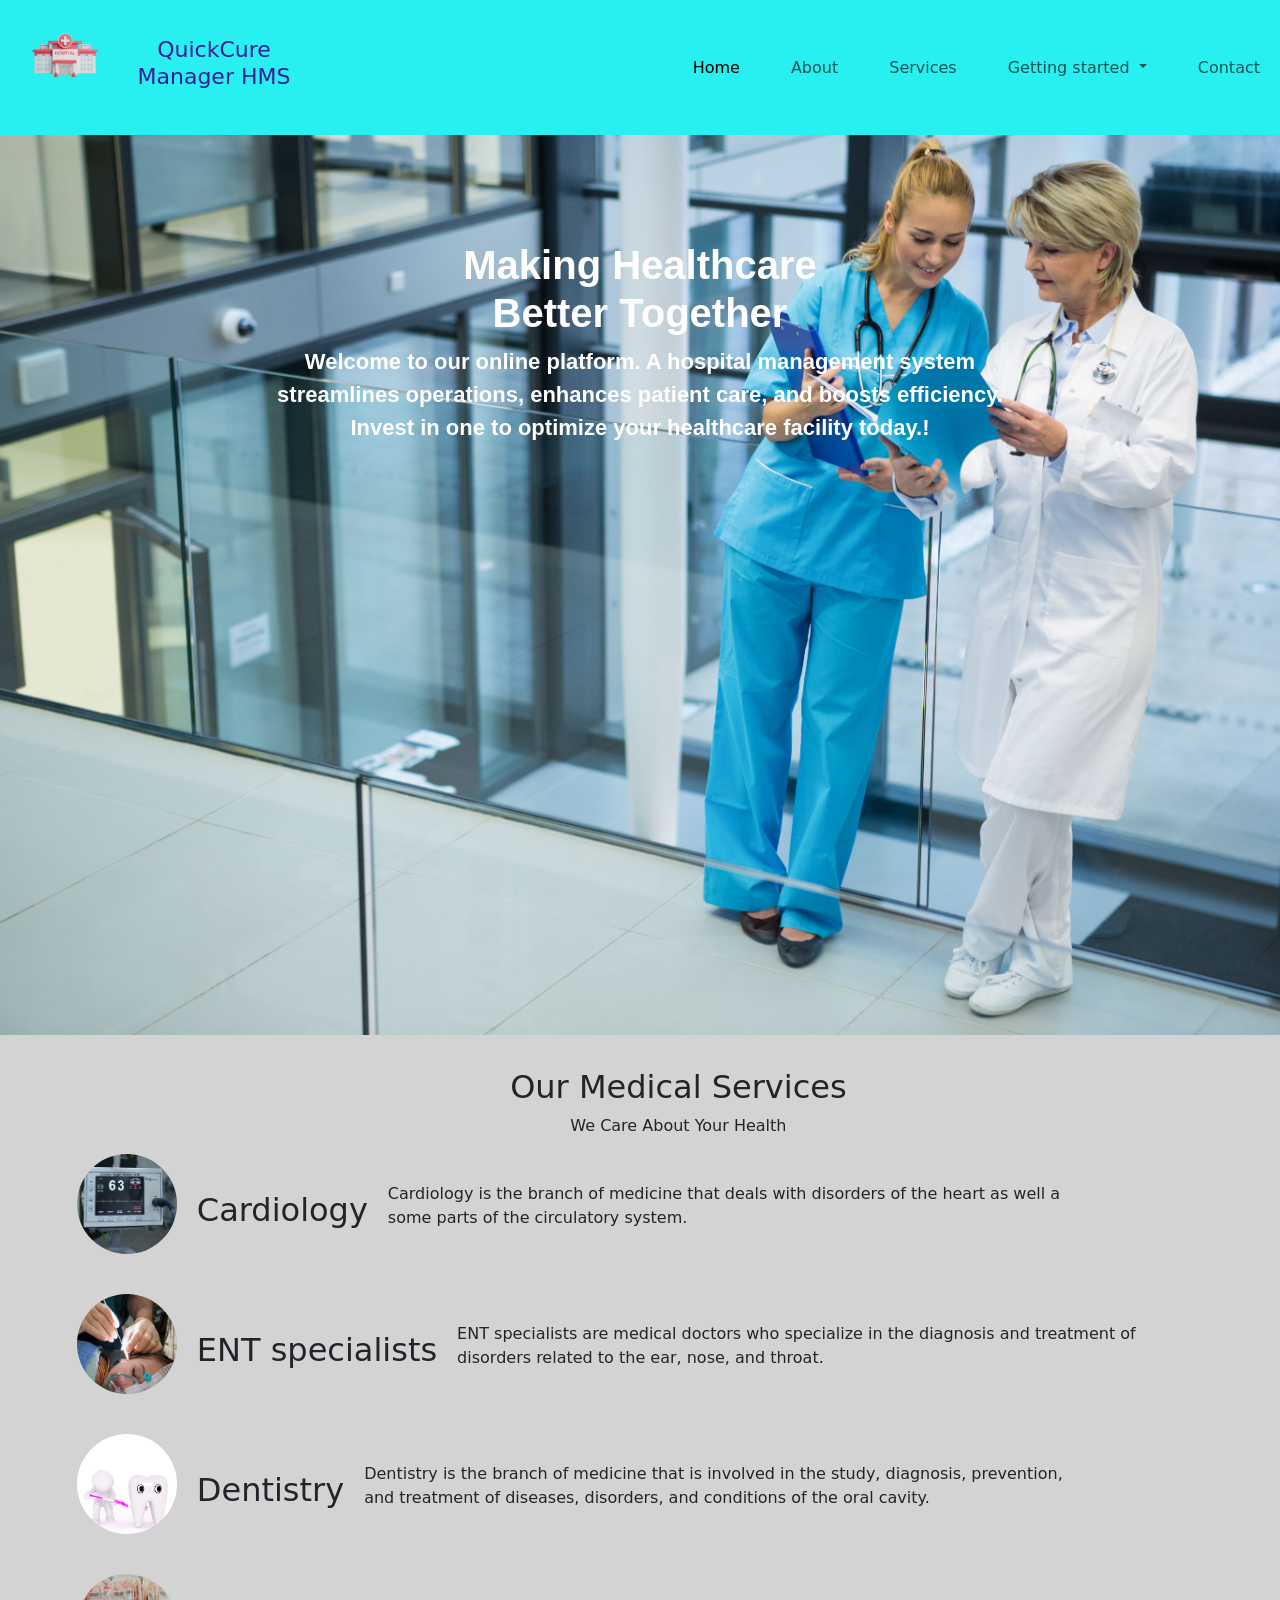
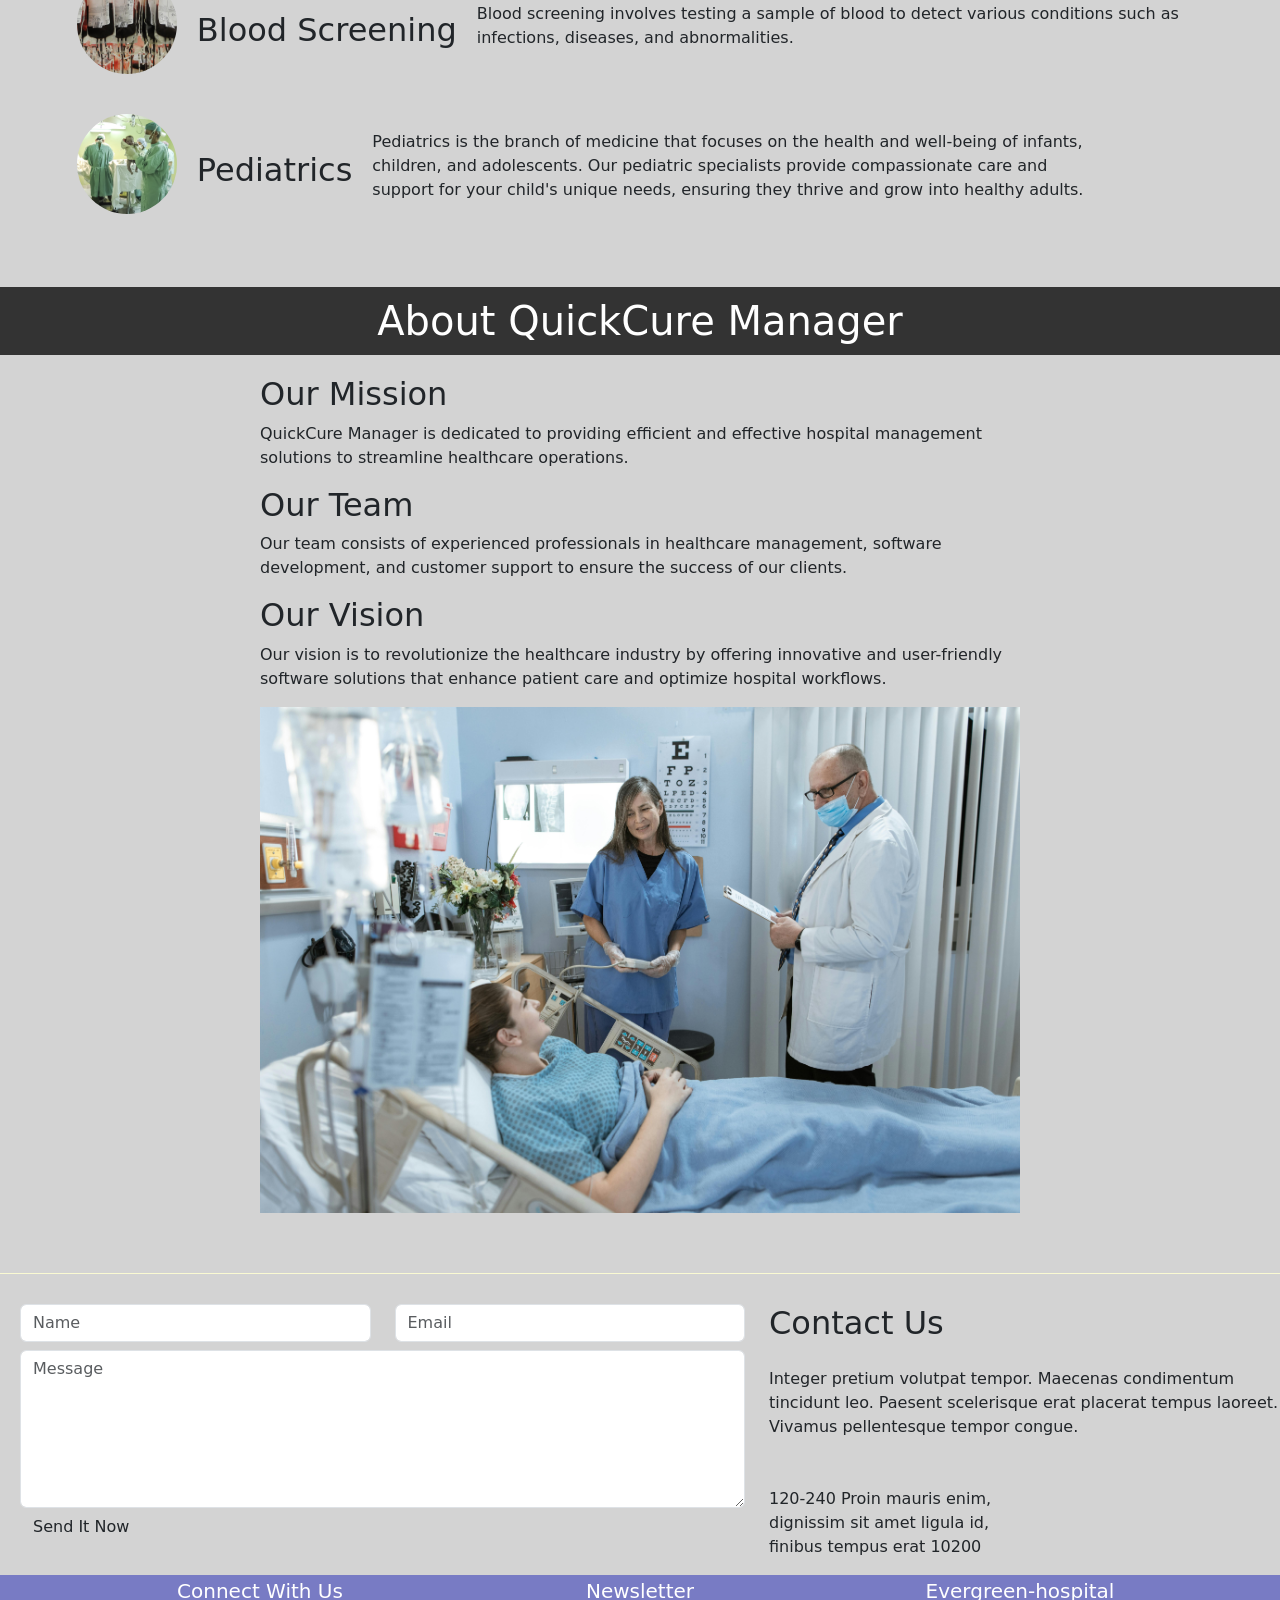
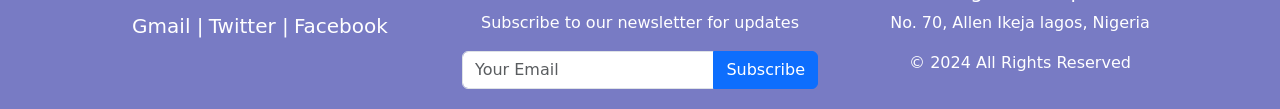
<file: manager/templates/index.html>
<!DOCTYPE html>
<html lang="en">
<head>
    <meta charset="UTF-8">
    <meta name="viewport" content="width=device-width, initial-scale=1.0">
    <meta http-equiv="X-UA-compatible" content="IE=edge">
    <link rel="stylesheet" href="/manager/static/css/style.css">
    <link rel="icon" href="/manager/templates/images/building-place-hospital-png.webp" style="height: 70px; width: 70px;">
    <link rel="stylesheet" href="/manager/templates/node_modules/bootstrap/dist/css/bootstrap.css">
    <title>QuickCure Manager HMS</title>
</head>
<body>
      <nav class="navbar navbar-expand-lg">
        <img src="/manager/templates/images/building-place-hospital-png.webp" alt="logo" style="height: auto; width: 70px;">
      <div class="container-fluid">
      <h1>QuickCure Manager HMS</h1>
      <button class="navbar-toggler" type="button" data-bs-toggle="collapse" data-bs-target="#navbarSupportedContent" aria-controls="navbarSupportedContent" aria-expanded="false" aria-label="Toggle navigation">
      <span class="navbar-toggler-icon"></span>
      </button>
      <div class="collapse navbar-collapse" id="navbarSupportedContent">
        <ul class="navbar-nav me-auto mb-2 mb-lg-0">
          <li class="nav-item">
            <a class="nav-link active" aria-current="page" href="/manager/templates/index.html">Home</a>
          </li>
          <li class="nav-item">
            <a class="nav-link" href="#section-about">About</a>
          </li>
          <li class="nav-item">
            <a class="nav-link" href="#services">Services</a>
          </li>
          <li class="nav-item dropdown">
              <a class="nav-link dropdown-toggle" href="#" role="button" data-bs-toggle="dropdown" aria-expanded="false">
                  Getting started
                </a>
            <ul class="dropdown-menu">
              <li><a class="dropdown-item" href="/manager/templates/auth/login.html">Sign in</a></li>
              <li><a class="dropdown-item" href="/manager/templates/auth/signup.html">Sign up</a></li>
              <li><a class="dropdown-item" href="/manager/templates/login.html">Staff</a></li>
            </ul>
          </li>
          <li class="nav-item">
            <a href="#tm-section-6" class="nav-link">Contact</a>
          </li>
        <!-- </ul>
        <form class="d-flex" role="search">
          <input class="form-control me-2" type="search" placeholder="Search" aria-label="Search">
          <button class="btn btn-outline-success" type="submit">Search</button>
        </form> -->
      </div>
    </div>
  </nav>
  <section id="showcase">
    <div class="container">
      <h1>Making Healthcare <br> Better Together</h1>
      <div class="box">
          <p>Welcome to our online platform. A hospital management system <br>streamlines operations, enhances patient care, and boosts efficiency. <br>Invest in one to optimize your healthcare facility today.!
          </p>
        </div>
    </div>
</section>

<section id="services" class="section">
  <div class="container">
    <header class="section-header">
      <h2 class="section-title" style="justify-content: center; text-align: center;">Our Medical Services</h2>
      <p class="section-tagline" style="justify-content: center; text-align: center;">We Care About Your Health</p>
    </header>
  </div>
  <div class="service">
      <img src="images/equipment-3089883_1280.jpg" alt="Cardiology">
      <h2>Cardiology</h2>
      <p style="margin-left: 20px;">Cardiology is the branch of medicine that deals with disorders of the heart as well a <br> some parts of the circulatory system.</p>
  </div>
  <div class="service">
      <img src="images/bethesda-naval-medical-center-80636_1280.jpg" alt="ENT specialists">
      <h2>ENT specialists</h2>
      <p style="margin-left: 20px;">ENT specialists are medical doctors who specialize in the diagnosis and treatment of <br>disorders related to the ear, nose, and throat.</p>
  </div>
  <div class="service">
      <img src="images/dentist-5120920_1280.jpg" alt="Dentistry">
      <h2>Dentistry</h2>
      <p style="margin-left: 20px;">Dentistry is the branch of medicine that is involved in the study, diagnosis, prevention,<br> and treatment of diseases, disorders, and conditions of the oral cavity.</p>
  </div>
  <div class="service">
      <img src="images/blood-bags-91170_1280.jpg" alt="Blood Screening">
      <h2>Blood Screening</h2>
      <p style="margin-left: 20px;">Blood screening involves testing a sample of blood to detect various conditions such as <br> infections, diseases, and abnormalities.</p>
  </div>
  <div class="service">
      <img src="images/baby-210194_1280.jpg" alt="Pediatrics">
      <h2>Pediatrics</h2>
      <p style="margin-left: 20px;">Pediatrics is the branch of medicine that focuses on the health and well-being of infants,<br> children, and adolescents. Our pediatric specialists provide compassionate care and <br>support for your child's unique needs, ensuring they thrive and grow into healthy adults.</p>
  </div>
</section>
<section id="section-about">
<div class="header-about">
  <h1>About QuickCure Manager</h1>
</div>
<div class="container-b">
  <h2>Our Mission</h2>
  <p>QuickCure Manager is dedicated to providing efficient and effective hospital management solutions to streamline healthcare operations.</p>
  
  <h2>Our Team</h2>
  <p>Our team consists of experienced professionals in healthcare management, software development, and customer support to ensure the success of our clients.</p>
  
  <h2>Our Vision</h2>
  <p>Our vision is to revolutionize the healthcare industry by offering innovative and user-friendly software solutions that enhance patient care and optimize hospital workflows.</p>
  
  <img src="images/about-image.jpg" alt="Hospital Image">
</div>
</section>

<section class="tm-section-6" id="tm-section-6" style="padding-top: 30px; background-color:lightgray; border-top: 1px solid lightgoldenrodyellow;">
  <div class="row">
      <div class="col-lg-7 col-md-7 col-xs-12">
          <div class="contact_message">
              <form action="" method="post" class="contact-form">
                  <div class="row mb-2">
                      <div class="form-group col-xl-6">
                          <input type="text" id="contact_name" name="contact_name" class="form-control" placeholder="Name" required/>
                      </div>
                      <div class="form-group col-xl-6 pl-xl-1">
                          <input type="email" id="contact_email" name="contact_email" class="form-control" placeholder="Email" required/>
                      </div>
                  </div>
                  <div class="form-group">
                      <textarea id="contact_message" name="contact_message" class="form-control" rows="6" placeholder="Message" required></textarea>
                  </div>
                  <button type="submit" class="btn  tm-btn-submit float-right btn-big">Send It Now</button>
              </form>
          </div>
      </div>

      <div class="col-lg-5 col-md-5 col-xs-12 tm-contact-right">
          <div class="tm-address-box">
              <h2 class="mb-4">Contact Us</h2>
              <p class="mb-5">Integer pretium volutpat tempor. Maecenas condimentum tincidunt leo. Paesent scelerisque erat placerat tempus laoreet. Vivamus pellentesque tempor congue.</p>
              <address>
                  120-240 Proin mauris enim,
                  <br> dignissim sit amet ligula id,
                  <br> finibus tempus erat 10200
              </address>
          </div>
      </div>
  </div>
</section>

<footer class="footer py-1">
  <div class="container text-center">
      <div class="row">
          <div class="col-md-4">
              <h5>Connect With Us</h5>
              <a href="mailto:your.email@gmail.com"><i class="fab fa-google"></i> Gmail |</a>
              <a href="https://twitter.com" target="_blank"><i class="fab fa-twitter"></i> Twitter |</a>
              <a href="https://www.facebook.com" target="_blank"><i class="bi bi-facebook"></i> Facebook</a>
          </div>
          <div class="col-md-4">
            <h5>Newsletter</h5>
            <p>Subscribe to our newsletter for updates</p>
            <form>
                <div class="input-group mb-3">
                    <input type="email" class="form-control" placeholder="Your Email" aria-label="Your Email" aria-describedby="button-addon2">
                    <button class="btn btn-primary" type="button" id="button-addon2">Subscribe</button>
                </div>
            </form>
        </div>
          <div class="col-md-4">
              <h5>Evergreen-hospital</h5>
              <p>No. 70, Allen Ikeja lagos, Nigeria</p>
              <p>&copy; 2024 All Rights Reserved</p>
          </div>
      </div>
  </div>
</footer>
    <script src="/manager/templates/node_modules/bootstrap/dist/js/bootstrap.bundle.js"></script>
</body>
</html>
</file>
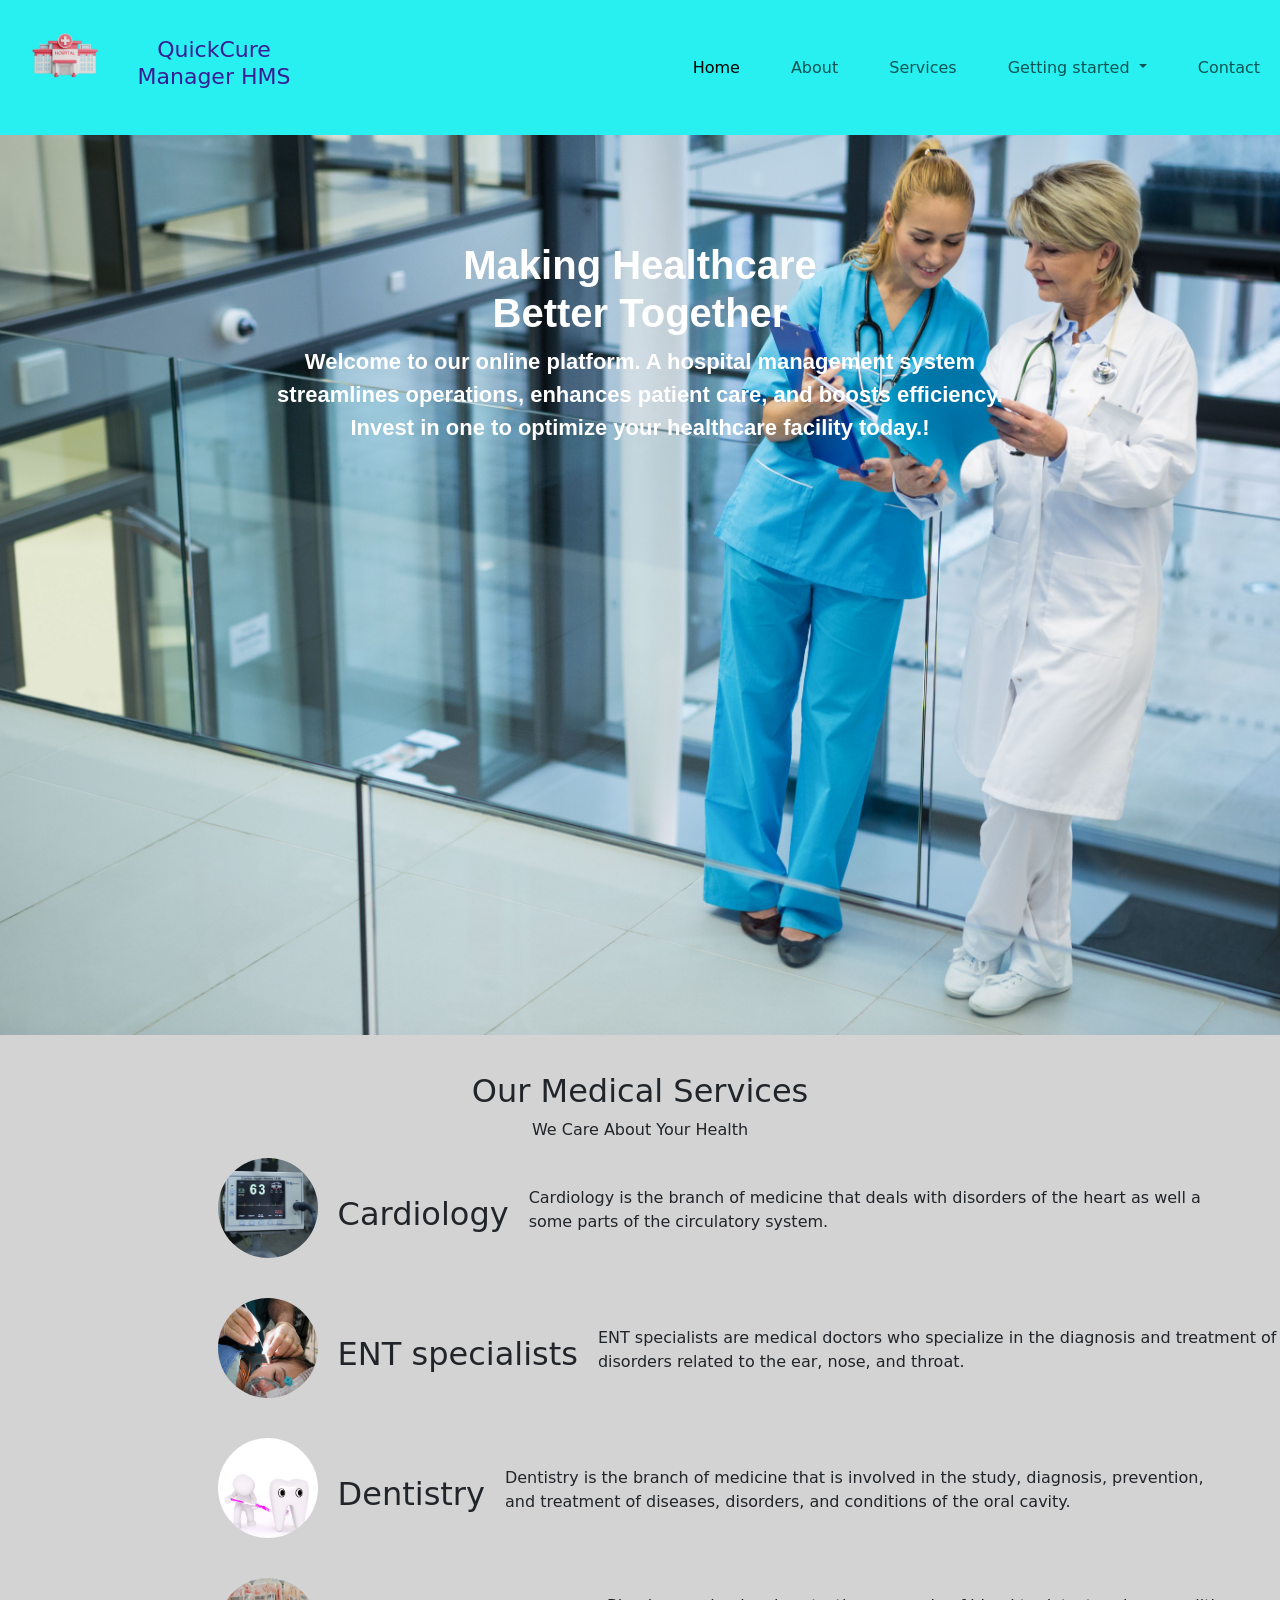
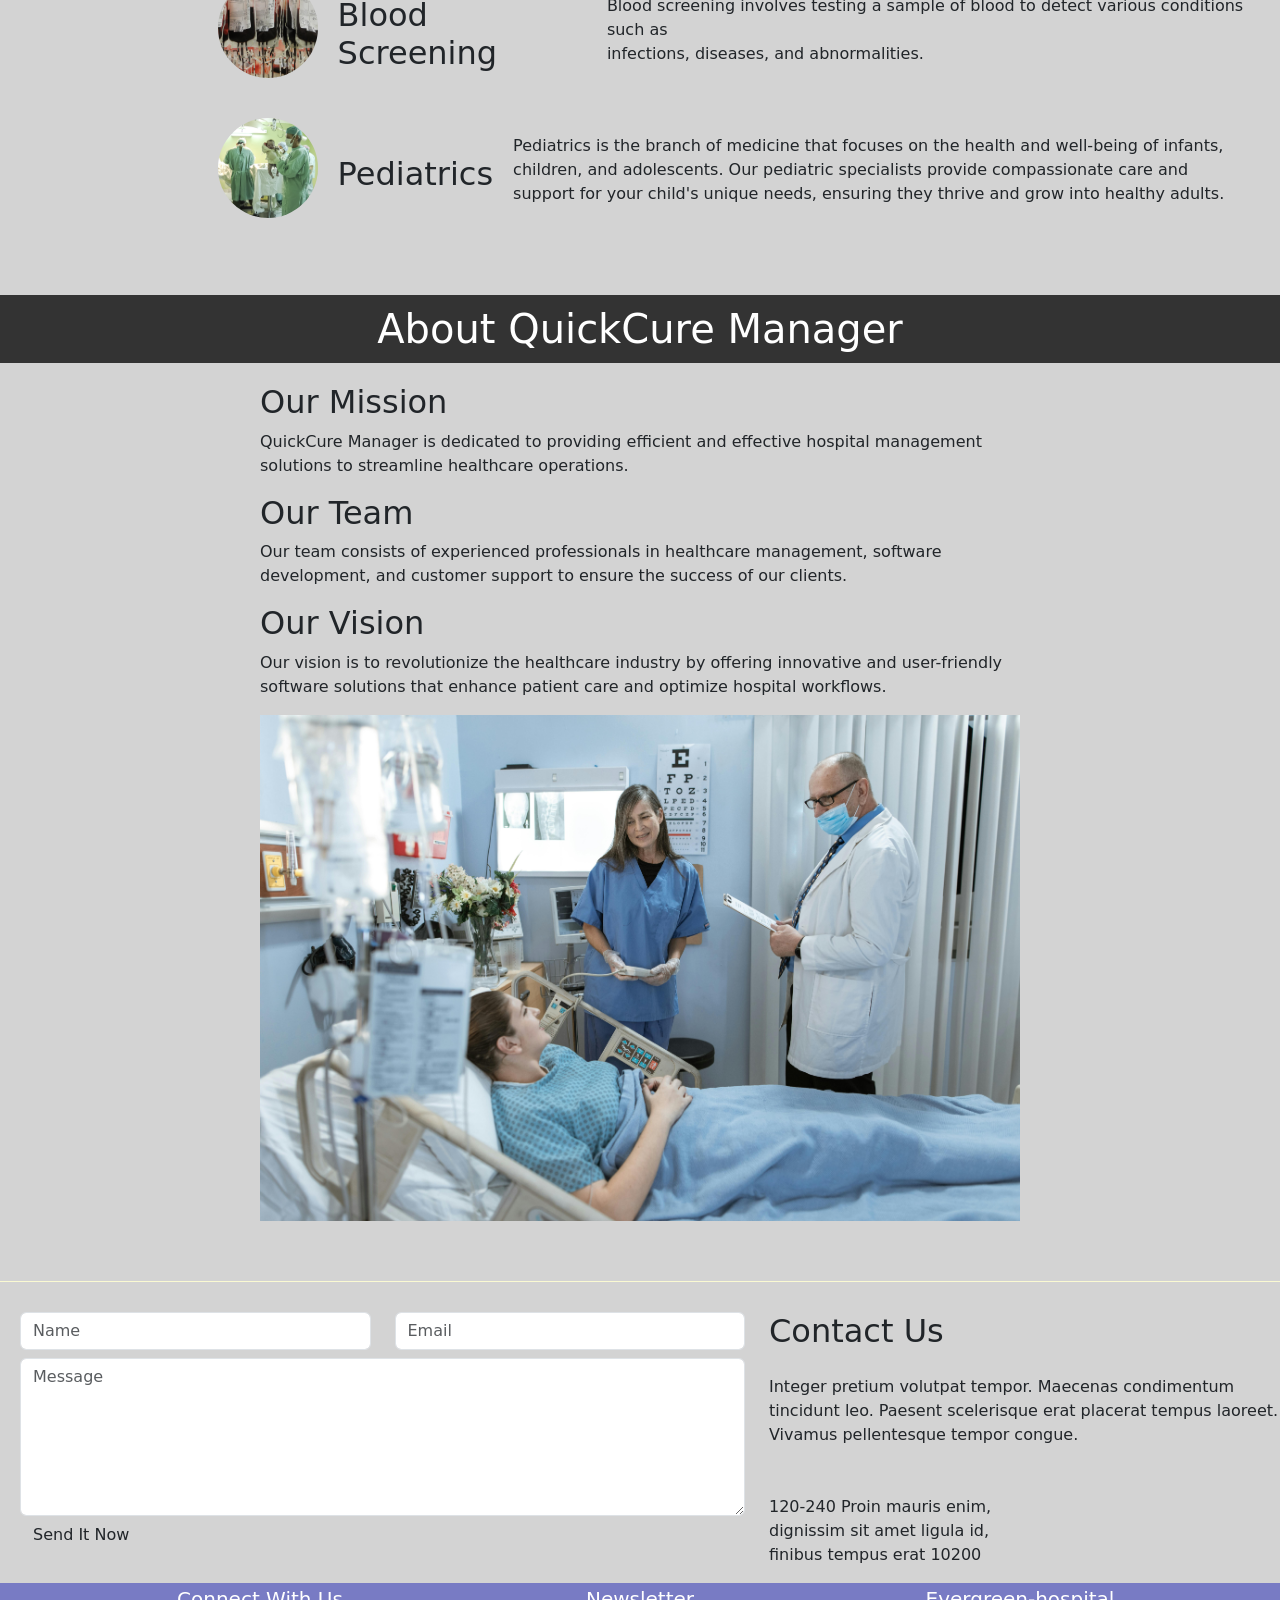
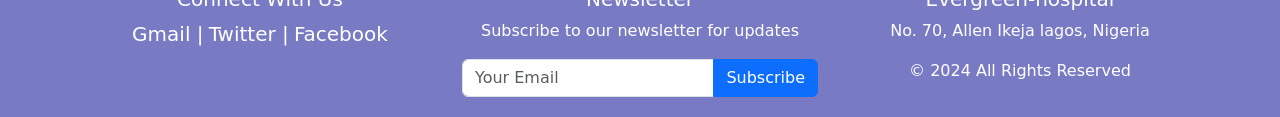
<file: manager/templates/about.html>
<!DOCTYPE html>
<html lang="en">
<head>
    <meta charset="UTF-8">
    <meta name="viewport" content="width=device-width, initial-scale=1.0">
    <meta http-equiv="X-UA-compatible" content="IE=edge">
    <link rel="stylesheet" href="/manager/static/css/about.css">
    <link rel="icon" href="images/building-place-hospital-png.webp" style="height: 70px; width: 70px;">
    <link rel="stylesheet" href="node_modules/bootstrap/dist/css/bootstrap.css">
    <title>QuickCure Manager HMS</title>
</head>
<body>
      <nav class="navbar navbar-expand-lg">
        <img src="images/building-place-hospital-png.webp" alt="logo" style="height: auto; width: 70px;">
      <div class="container-fluid">
      
      <h1>QuickCure Manager HMS</h1>
      <button class="navbar-toggler" type="button" data-bs-toggle="collapse" data-bs-target="#navbarSupportedContent" aria-controls="navbarSupportedContent" aria-expanded="false" aria-label="Toggle navigation">
      <span class="navbar-toggler-icon"></span>
      </button>
      <div class="collapse navbar-collapse" id="navbarSupportedContent">
        <ul class="navbar-nav me-auto mb-2 mb-lg-0">
          <li class="nav-item">
            <a class="nav-link active" aria-current="page" href="manager/templates/index.html">Home</a>
          </li>
          <li class="nav-item">
            <a class="nav-link" href="#section-about">About</a>
          </li>
          <li class="nav-item">
            <a class="nav-link" href="#services">Services</a>
          </li>
          <li class="nav-item dropdown">
              <a class="nav-link dropdown-toggle" href="#" role="button" data-bs-toggle="dropdown" aria-expanded="false">
                  Getting started
                </a>
            <ul class="dropdown-menu">
              <li><a class="dropdown-item" href="/manager/templates/auth/login.html">Sign in</a></li>
              <li><a class="dropdown-item" href="/manager/templates/auth/signup.html">Sign up</a></li>
            </ul>
          </li>
          <li class="nav-item">
            <a href="#tm-section-6" class="nav-link">Contact</a>
          </li>
        <!-- </ul>
        <form class="d-flex" role="search">
          <input class="form-control me-2" type="search" placeholder="Search" aria-label="Search">
          <button class="btn btn-outline-success" type="submit">Search</button>
        </form> -->
      </div>
    </div>
  </nav>
  <section id="showcase">
    <div class="container">
      <h1>Making Healthcare <br> Better Together</h1>
      <div class="box">
          <p>Welcome to our online platform. A hospital management system <br>streamlines operations, enhances patient care, and boosts efficiency. <br>Invest in one to optimize your healthcare facility today.!
          </p>
        </div>
    </div>
</section>

<section id="services" class="section">
  <div class="container">
    <header class="section-header">
      <h2 class="section-title" style="justify-content: center; text-align: center;">Our Medical Services</h2>
      <p class="section-tagline" style="justify-content: center; text-align: center;">We Care About Your Health</p>
    </header>
  </div>
  <div class="service">
      <img src="images/equipment-3089883_1280.jpg" alt="Cardiology">
      <h2>Cardiology</h2>
      <p style="margin-left: 20px;">Cardiology is the branch of medicine that deals with disorders of the heart as well a <br> some parts of the circulatory system.</p>
  </div>
  <div class="service">
      <img src="images/bethesda-naval-medical-center-80636_1280.jpg" alt="ENT specialists">
      <h2>ENT specialists</h2>
      <p style="margin-left: 20px;">ENT specialists are medical doctors who specialize in the diagnosis and treatment of <br>disorders related to the ear, nose, and throat.</p>
  </div>
  <div class="service">
      <img src="images/dentist-5120920_1280.jpg" alt="Dentistry">
      <h2>Dentistry</h2>
      <p style="margin-left: 20px;">Dentistry is the branch of medicine that is involved in the study, diagnosis, prevention,<br> and treatment of diseases, disorders, and conditions of the oral cavity.</p>
  </div>
  <div class="service">
      <img src="images/blood-bags-91170_1280.jpg" alt="Blood Screening">
      <h2>Blood Screening</h2>
      <p style="margin-left: 20px;">Blood screening involves testing a sample of blood to detect various conditions such as <br> infections, diseases, and abnormalities.</p>
  </div>
  <div class="service">
      <img src="images/baby-210194_1280.jpg" alt="Pediatrics">
      <h2>Pediatrics</h2>
      <p style="margin-left: 20px;">Pediatrics is the branch of medicine that focuses on the health and well-being of infants,<br> children, and adolescents. Our pediatric specialists provide compassionate care and <br>support for your child's unique needs, ensuring they thrive and grow into healthy adults.</p>
  </div>
</section>
<section id="section-about">
<div class="header-about">
  <h1>About QuickCure Manager</h1>
</div>
<div class="container-b">
  <h2>Our Mission</h2>
  <p>QuickCure Manager is dedicated to providing efficient and effective hospital management solutions to streamline healthcare operations.</p>
  
  <h2>Our Team</h2>
  <p>Our team consists of experienced professionals in healthcare management, software development, and customer support to ensure the success of our clients.</p>
  
  <h2>Our Vision</h2>
  <p>Our vision is to revolutionize the healthcare industry by offering innovative and user-friendly software solutions that enhance patient care and optimize hospital workflows.</p>
  
  <img src="images/about-image.jpg" alt="Hospital Image">
</div>
</section>

<section class="tm-section-6" id="tm-section-6" style="padding-top: 30px; background-color:lightgray; border-top: 1px solid lightgoldenrodyellow;">
  <div class="row">
      <div class="col-lg-7 col-md-7 col-xs-12">
          <div class="contact_message">
              <form action="" method="post" class="contact-form">
                  <div class="row mb-2">
                      <div class="form-group col-xl-6">
                          <input type="text" id="contact_name" name="contact_name" class="form-control" placeholder="Name" required/>
                      </div>
                      <div class="form-group col-xl-6 pl-xl-1">
                          <input type="email" id="contact_email" name="contact_email" class="form-control" placeholder="Email" required/>
                      </div>
                  </div>
                  <div class="form-group">
                      <textarea id="contact_message" name="contact_message" class="form-control" rows="6" placeholder="Message" required></textarea>
                  </div>
                  <button type="submit" class="btn  tm-btn-submit float-right btn-big">Send It Now</button>
              </form>
          </div>
      </div>

      <div class="col-lg-5 col-md-5 col-xs-12 tm-contact-right">
          <div class="tm-address-box">
              <h2 class="mb-4">Contact Us</h2>
              <p class="mb-5">Integer pretium volutpat tempor. Maecenas condimentum tincidunt leo. Paesent scelerisque erat placerat tempus laoreet. Vivamus pellentesque tempor congue.</p>
              <address>
                  120-240 Proin mauris enim,
                  <br> dignissim sit amet ligula id,
                  <br> finibus tempus erat 10200
              </address>
          </div>
      </div>
  </div>
</section>

<footer class="footer py-1">
  <div class="container text-center">
      <div class="row">
          <div class="col-md-4">
              <h5>Connect With Us</h5>
              <a href="mailto:your.email@gmail.com"><i class="fab fa-google"></i> Gmail |</a>
              <a href="https://twitter.com" target="_blank"><i class="fab fa-twitter"></i> Twitter |</a>
              <a href="https://www.facebook.com" target="_blank"><i class="bi bi-facebook"></i> Facebook</a>
          </div>
          <div class="col-md-4">
            <h5>Newsletter</h5>
            <p>Subscribe to our newsletter for updates</p>
            <form>
                <div class="input-group mb-3">
                    <input type="email" class="form-control" placeholder="Your Email" aria-label="Your Email" aria-describedby="button-addon2">
                    <button class="btn btn-primary" type="button" id="button-addon2">Subscribe</button>
                </div>
            </form>
        </div>
          <div class="col-md-4">
              <h5>Evergreen-hospital</h5>
              <p>No. 70, Allen Ikeja lagos, Nigeria</p>
              <p>&copy; 2024 All Rights Reserved</p>
          </div>
      </div>
  </div>
</footer>
    <script src="node_modules/bootstrap/dist/js/bootstrap.bundle.js"></script>
</body>
</html>
</file>
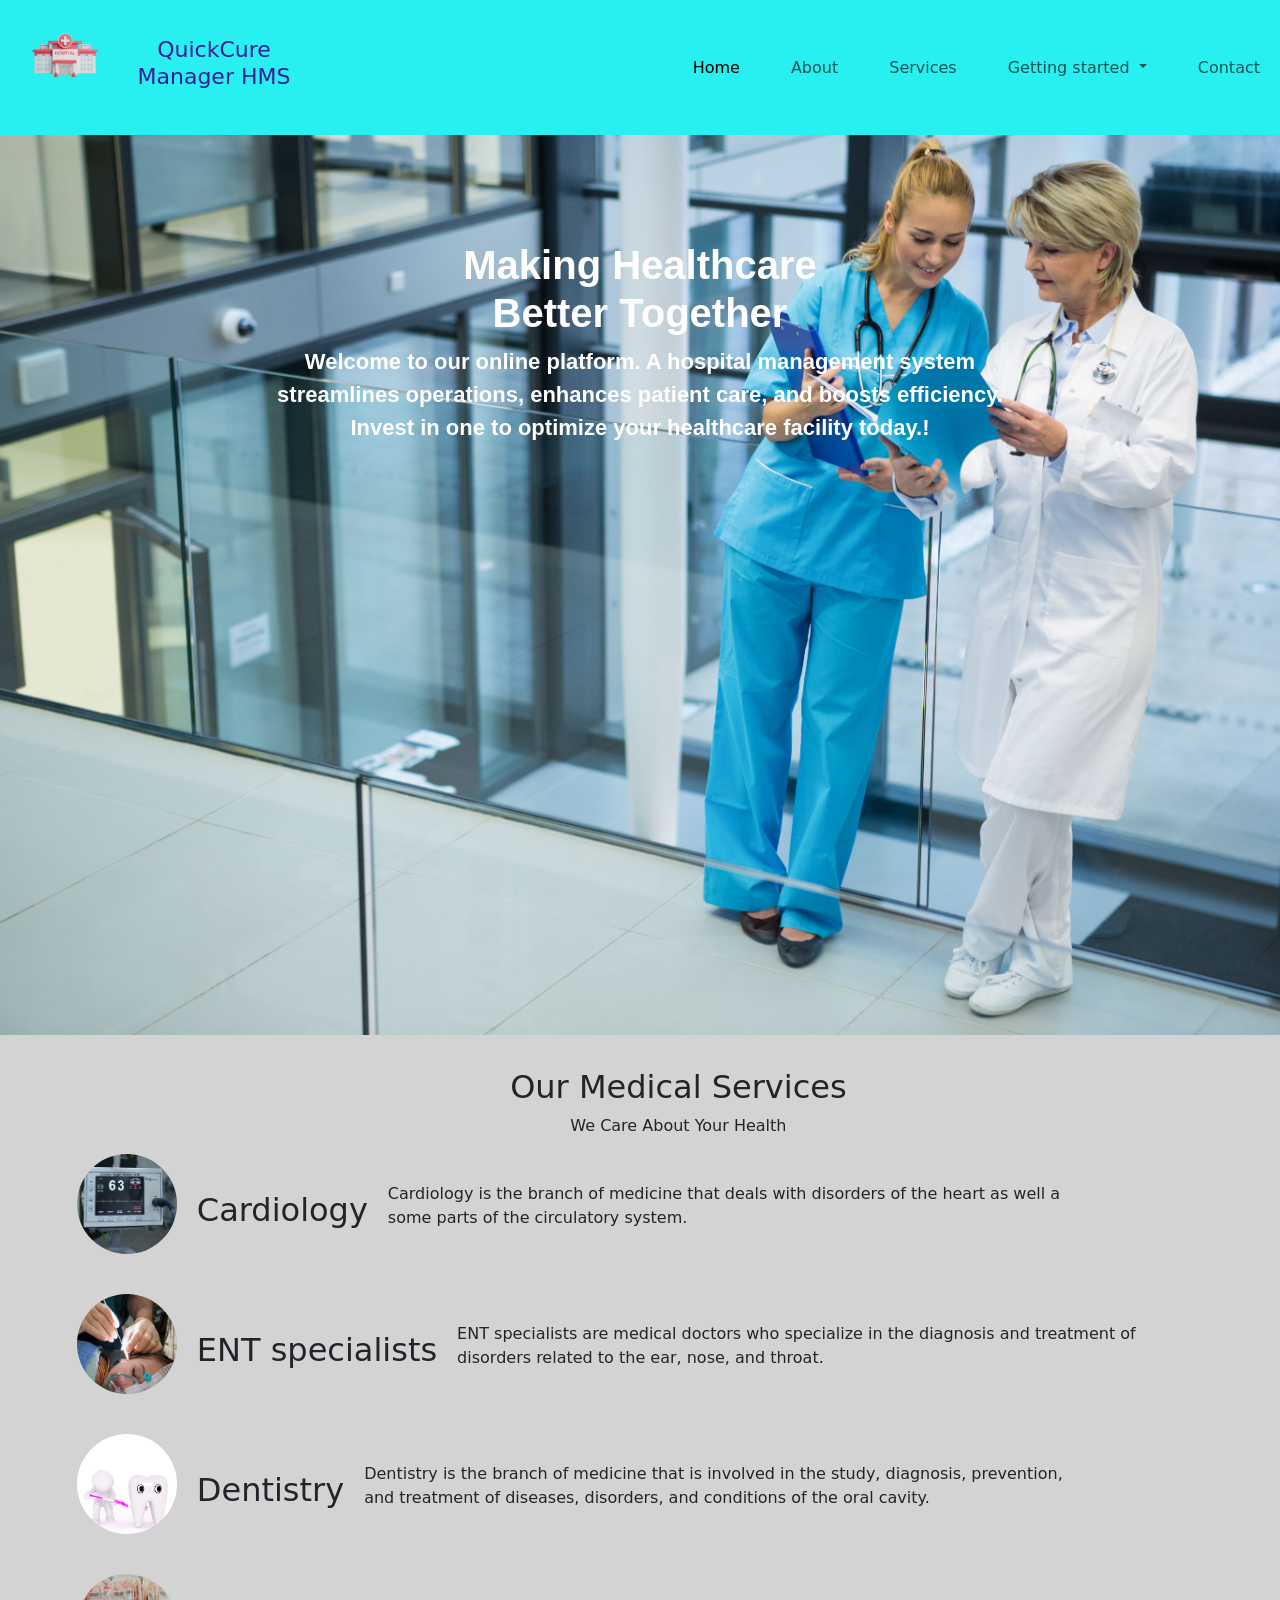
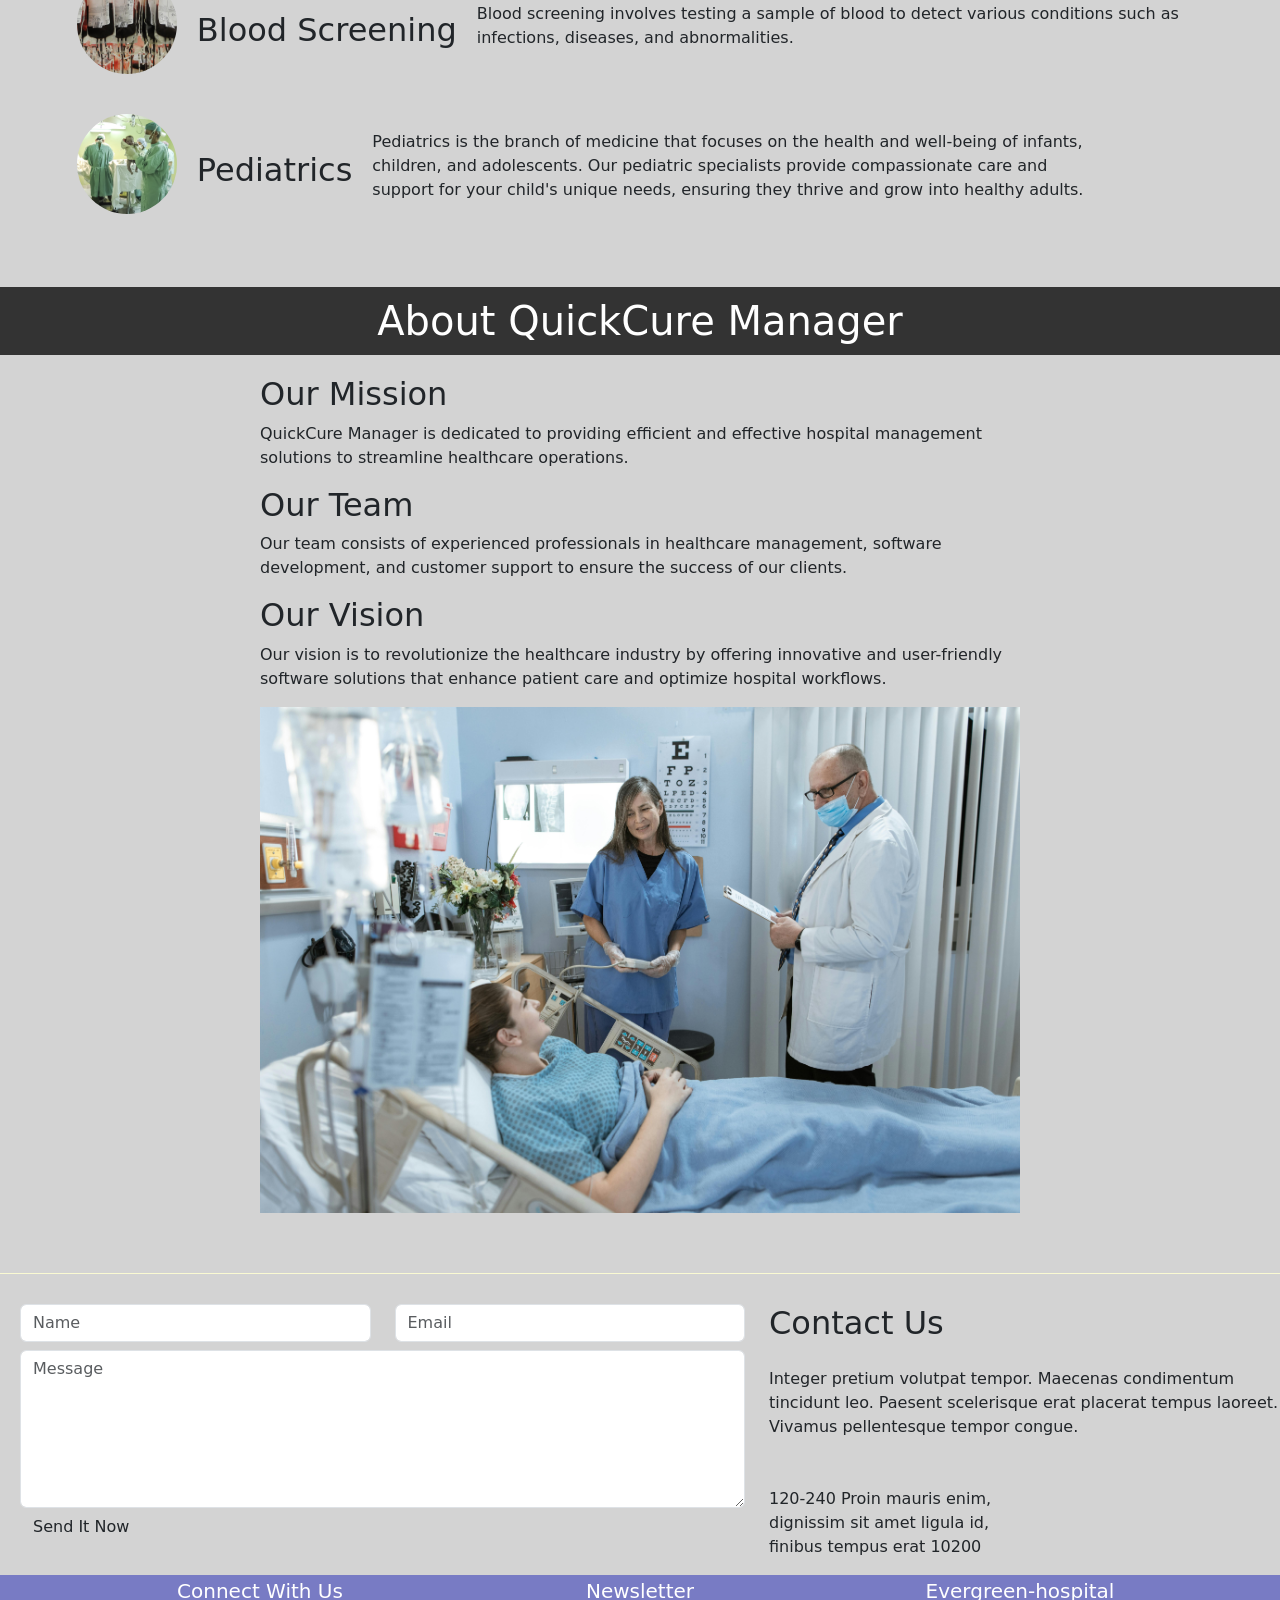
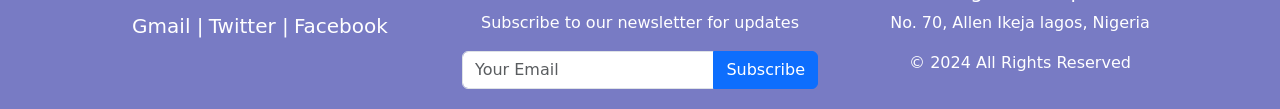
<file: manager/templates/contact.html>
<!DOCTYPE html>
<html lang="en">
<head>
    <meta charset="UTF-8">
    <meta name="viewport" content="width=device-width, initial-scale=1.0">
    <meta http-equiv="X-UA-compatible" content="IE=edge">
    <link rel="stylesheet" href="/manager/static/css/style.css">
    <link rel="icon" href="/manager/templates/images/building-place-hospital-png.webp" style="height: 70px; width: 70px;">
    <link rel="stylesheet" href="/manager/templates/node_modules/bootstrap/dist/css/bootstrap.css">
    <title>QuickCure Manager HMS</title>
</head>
<body>
      <nav class="navbar navbar-expand-lg">
        <img src="/manager/templates/images/building-place-hospital-png.webp" alt="logo" style="height: auto; width: 70px;">
      <div class="container-fluid">
      
      <h1>QuickCure Manager HMS</h1>
      <button class="navbar-toggler" type="button" data-bs-toggle="collapse" data-bs-target="#navbarSupportedContent" aria-controls="navbarSupportedContent" aria-expanded="false" aria-label="Toggle navigation">
      <span class="navbar-toggler-icon"></span>
      </button>
      <div class="collapse navbar-collapse" id="navbarSupportedContent">
        <ul class="navbar-nav me-auto mb-2 mb-lg-0">
          <li class="nav-item">
            <a class="nav-link active" aria-current="page" href="/manager/templates/index.html">Home</a>
          </li>
          <li class="nav-item">
            <a class="nav-link" href="#section-about">About</a>
          </li>
          <li class="nav-item">
            <a class="nav-link" href="#services">Services</a>
          </li>
          <li class="nav-item dropdown">
              <a class="nav-link dropdown-toggle" href="#" role="button" data-bs-toggle="dropdown" aria-expanded="false">
                  Getting started
                </a>
            <ul class="dropdown-menu">
              <li><a class="dropdown-item" href="/manager/templates/auth/login.html">Sign in</a></li>
              <li><a class="dropdown-item" href="/manager/templates/auth/signup.html">Sign up</a></li>
            </ul>
          </li>
          <li class="nav-item">
            <a href="#tm-section-6" class="nav-link">Contact</a>
          </li>
        <!-- </ul>
        <form class="d-flex" role="search">
          <input class="form-control me-2" type="search" placeholder="Search" aria-label="Search">
          <button class="btn btn-outline-success" type="submit">Search</button>
        </form> -->
      </div>
    </div>
  </nav>
  <section id="showcase">
    <div class="container">
      <h1>Making Healthcare <br> Better Together</h1>
      <div class="box">
          <p>Welcome to our online platform. A hospital management system <br>streamlines operations, enhances patient care, and boosts efficiency. <br>Invest in one to optimize your healthcare facility today.!
          </p>
        </div>
    </div>
</section>

<section id="services" class="section">
  <div class="container">
    <header class="section-header">
      <h2 class="section-title" style="justify-content: center; text-align: center;">Our Medical Services</h2>
      <p class="section-tagline" style="justify-content: center; text-align: center;">We Care About Your Health</p>
    </header>
  </div>
  <div class="service">
      <img src="images/equipment-3089883_1280.jpg" alt="Cardiology">
      <h2>Cardiology</h2>
      <p style="margin-left: 20px;">Cardiology is the branch of medicine that deals with disorders of the heart as well a <br> some parts of the circulatory system.</p>
  </div>
  <div class="service">
      <img src="images/bethesda-naval-medical-center-80636_1280.jpg" alt="ENT specialists">
      <h2>ENT specialists</h2>
      <p style="margin-left: 20px;">ENT specialists are medical doctors who specialize in the diagnosis and treatment of <br>disorders related to the ear, nose, and throat.</p>
  </div>
  <div class="service">
      <img src="images/dentist-5120920_1280.jpg" alt="Dentistry">
      <h2>Dentistry</h2>
      <p style="margin-left: 20px;">Dentistry is the branch of medicine that is involved in the study, diagnosis, prevention,<br> and treatment of diseases, disorders, and conditions of the oral cavity.</p>
  </div>
  <div class="service">
      <img src="images/blood-bags-91170_1280.jpg" alt="Blood Screening">
      <h2>Blood Screening</h2>
      <p style="margin-left: 20px;">Blood screening involves testing a sample of blood to detect various conditions such as <br> infections, diseases, and abnormalities.</p>
  </div>
  <div class="service">
      <img src="images/baby-210194_1280.jpg" alt="Pediatrics">
      <h2>Pediatrics</h2>
      <p style="margin-left: 20px;">Pediatrics is the branch of medicine that focuses on the health and well-being of infants,<br> children, and adolescents. Our pediatric specialists provide compassionate care and <br>support for your child's unique needs, ensuring they thrive and grow into healthy adults.</p>
  </div>
</section>
<section id="section-about">
<div class="header-about">
  <h1>About QuickCure Manager</h1>
</div>
<div class="container-b">
  <h2>Our Mission</h2>
  <p>QuickCure Manager is dedicated to providing efficient and effective hospital management solutions to streamline healthcare operations.</p>
  
  <h2>Our Team</h2>
  <p>Our team consists of experienced professionals in healthcare management, software development, and customer support to ensure the success of our clients.</p>
  
  <h2>Our Vision</h2>
  <p>Our vision is to revolutionize the healthcare industry by offering innovative and user-friendly software solutions that enhance patient care and optimize hospital workflows.</p>
  
  <img src="images/about-image.jpg" alt="Hospital Image">
</div>
</section>

<section class="tm-section-6" id="tm-section-6" style="padding-top: 30px; background-color:lightgray; border-top: 1px solid lightgoldenrodyellow;">
  <div class="row">
      <div class="col-lg-7 col-md-7 col-xs-12">
          <div class="contact_message">
              <form action="" method="post" class="contact-form">
                  <div class="row mb-2">
                      <div class="form-group col-xl-6">
                          <input type="text" id="contact_name" name="contact_name" class="form-control" placeholder="Name" required/>
                      </div>
                      <div class="form-group col-xl-6 pl-xl-1">
                          <input type="email" id="contact_email" name="contact_email" class="form-control" placeholder="Email" required/>
                      </div>
                  </div>
                  <div class="form-group">
                      <textarea id="contact_message" name="contact_message" class="form-control" rows="6" placeholder="Message" required></textarea>
                  </div>
                  <button type="submit" class="btn  tm-btn-submit float-right btn-big">Send It Now</button>
              </form>
          </div>
      </div>

      <div class="col-lg-5 col-md-5 col-xs-12 tm-contact-right">
          <div class="tm-address-box">
              <h2 class="mb-4">Contact Us</h2>
              <p class="mb-5">Integer pretium volutpat tempor. Maecenas condimentum tincidunt leo. Paesent scelerisque erat placerat tempus laoreet. Vivamus pellentesque tempor congue.</p>
              <address>
                  120-240 Proin mauris enim,
                  <br> dignissim sit amet ligula id,
                  <br> finibus tempus erat 10200
              </address>
          </div>
      </div>
  </div>
</section>

<footer class="footer py-1">
  <div class="container text-center">
      <div class="row">
          <div class="col-md-4">
              <h5>Connect With Us</h5>
              <a href="mailto:your.email@gmail.com"><i class="fab fa-google"></i> Gmail |</a>
              <a href="https://twitter.com" target="_blank"><i class="fab fa-twitter"></i> Twitter |</a>
              <a href="https://www.facebook.com" target="_blank"><i class="bi bi-facebook"></i> Facebook</a>
          </div>
          <div class="col-md-4">
            <h5>Newsletter</h5>
            <p>Subscribe to our newsletter for updates</p>
            <form>
                <div class="input-group mb-3">
                    <input type="email" class="form-control" placeholder="Your Email" aria-label="Your Email" aria-describedby="button-addon2">
                    <button class="btn btn-primary" type="button" id="button-addon2">Subscribe</button>
                </div>
            </form>
        </div>
          <div class="col-md-4">
              <h5>Evergreen-hospital</h5>
              <p>No. 70, Allen Ikeja lagos, Nigeria</p>
              <p>&copy; 2024 All Rights Reserved</p>
          </div>
      </div>
  </div>
</footer>
    <script src="node_modules/bootstrap/dist/js/bootstrap.bundle.js"></script>
</body>
</html>
</file>
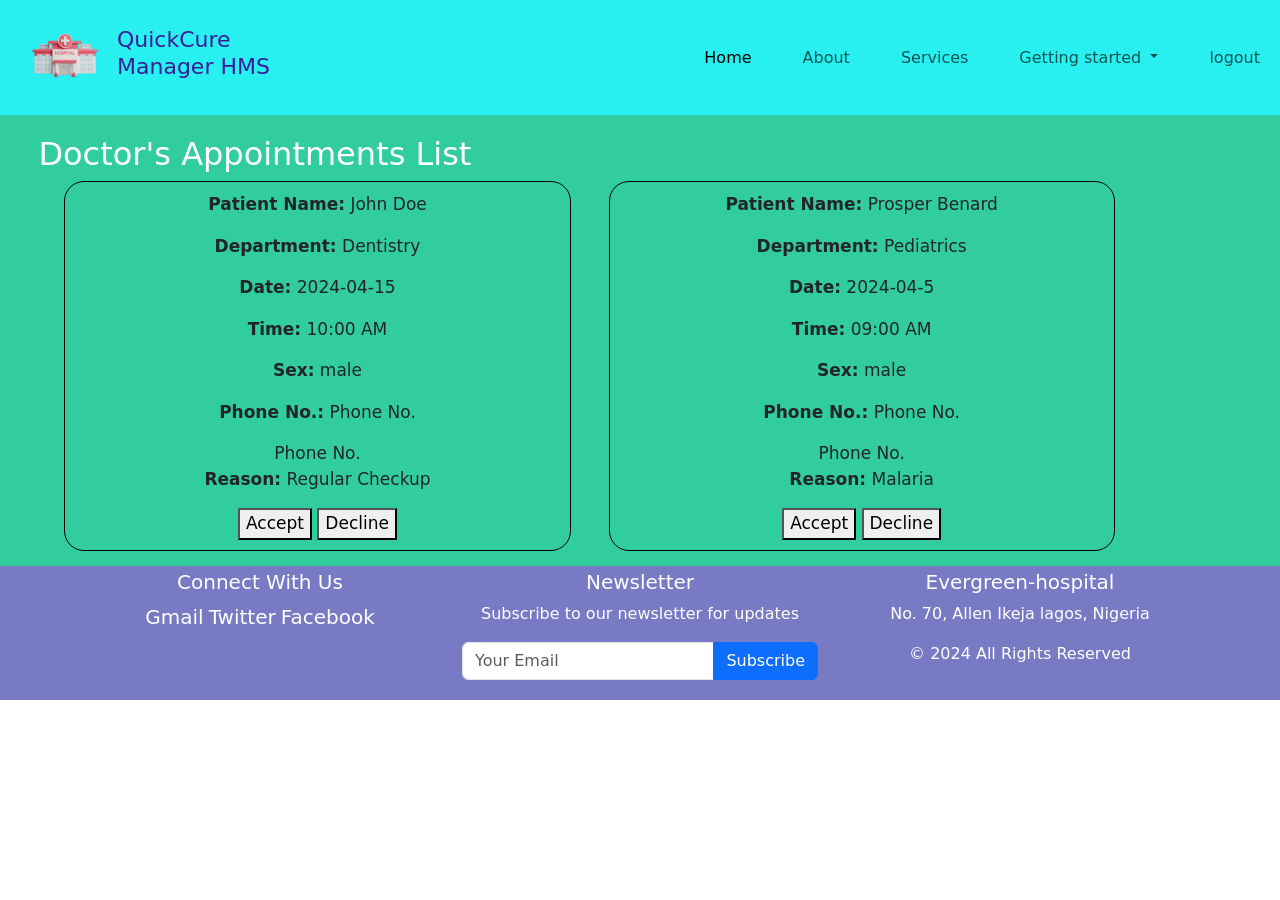
<file: manager/templates/doctor.html>
<!DOCTYPE html>
<html lang="en">
<head>
    <meta charset="UTF-8">
    <meta name="viewport" content="width=device-width, initial-scale=1.0">
    <meta http-equiv="X-UA-compatible" content="IE=edge">
    <link rel="stylesheet" href="/manager/static/css/doctor.css">
    <link rel="stylesheet" href="node_modules/bootstrap/dist/css/bootstrap.css">
    <title>QuickCure Manager HMS</title>
</head>
<body>
      <nav class="navbar navbar-expand-lg">
        <img src="images/building-place-hospital-png.webp" alt="logo" style="height: auto; width: 70px;">
      <div class="container-fluid">
      
      <h1>QuickCure Manager HMS</h1>
      <button class="navbar-toggler" type="button" data-bs-toggle="collapse" data-bs-target="#navbarSupportedContent" aria-controls="navbarSupportedContent" aria-expanded="false" aria-label="Toggle navigation">
      <span class="navbar-toggler-icon"></span>
      </button>
      <div class="collapse navbar-collapse" id="navbarSupportedContent">
        <ul class="navbar-nav me-auto mb-2 mb-lg-0">
          <li class="nav-item">
            <a class="nav-link active" aria-current="page" href="index.html">Home</a>
          </li>
          <li class="nav-item">
            <a class="nav-link" href="about.html">About</a>
          </li>
          <li class="nav-item">
            <a class="nav-link" href="service.html">Services</a>
          </li>
          <li class="nav-item dropdown">
              <a class="nav-link dropdown-toggle" href="#" role="button" data-bs-toggle="dropdown" aria-expanded="false">
                  Getting started
                </a>
            <ul class="dropdown-menu">
              <li><a class="dropdown-item" href="/manager/templates/auth/login.html">Sign in</a></li>
              <li><a class="dropdown-item" href="/manager/templates/auth/signup.html">Sign up</a></li>
            </ul>
          </li>
          <li class="nav-item">
            <a href="/manager/templates/index.html" class="nav-link">logout</a>
          </li>
        <!-- </ul>
        <form class="d-flex" role="search">
          <input class="form-control me-2" type="search" placeholder="Search" aria-label="Search">
          <button class="btn btn-outline-success" type="submit">Search</button>
        </form> -->
      </div>
    </div>
  </nav>
  
  <div class="container-doc" style="padding-top: 20px; padding-bottom:15px;">
    <h2 style="border-top:10px; color: #fff;";>Doctor's Appointments List</h2>
    
    <div class="row">
    <div class="appointment col-6" style="font-size: 17px; ">
        <p><strong>Patient Name:</strong> John Doe</p>
        <p><strong>Department:</strong> Dentistry</p>
        <p><strong>Date:</strong> 2024-04-15</p>
        <p><strong>Time:</strong> 10:00 AM</p>
        <p><strong>Sex:</strong> male</p>
        <p><strong>Phone No.:</strong> Phone No.</p>Phone No.
        <p><strong>Reason:</strong> Regular Checkup</p>
        <button class="accept">Accept</button>
        <button class="decline">Decline</button>
    </div>
    
    <div class="appointment col-6" style="font-size: 17px;">
        <p><strong>Patient Name:</strong> Prosper Benard</p>
        <p><strong>Department:</strong> Pediatrics</p>
        <p><strong>Date:</strong> 2024-04-5</p>
        <p><strong>Time:</strong> 09:00 AM</p>
        <p><strong>Sex:</strong> male</p>
        <p><strong>Phone No.:</strong> Phone No.</p>Phone No.
        <p><strong>Reason:</strong> Malaria</p>
        <button class="accept">Accept</button>
        <button class="decline">Decline</button>
    </div>

  </div>
</div>
<footer class="footer py-1">
  <div class="container text-center">
      <div class="row">
          <div class="col-md-4">
              <h5>Connect With Us</h5>
              <a href="mailto:your.email@gmail.com"><i class="fab fa-google"></i> Gmail</a>
              <a href="https://twitter.com" target="_blank"><i class="fab fa-twitter"></i> Twitter</a>
              <a href="https://www.facebook.com" target="_blank"><i class="bi bi-facebook"></i> Facebook</a>
          </div>
          <div class="col-md-4">
            <h5>Newsletter</h5>
            <p>Subscribe to our newsletter for updates</p>
            <form>
                <div class="input-group mb-3">
                    <input type="email" class="form-control" placeholder="Your Email" aria-label="Your Email" aria-describedby="button-addon2">
                    <button class="btn btn-primary" type="button" id="button-addon2">Subscribe</button>
                </div>
            </form>
        </div>
          <div class="col-md-4">
              <h5>Evergreen-hospital</h5>
              <p>No. 70, Allen Ikeja lagos, Nigeria</p>
              <p>&copy; 2024 All Rights Reserved</p>
          </div>
      </div>
  </div>
</footer>
    <script src="node_modules/bootstrap/dist/js/bootstrap.bundle.js"></script>
</body>
</html>
</file>
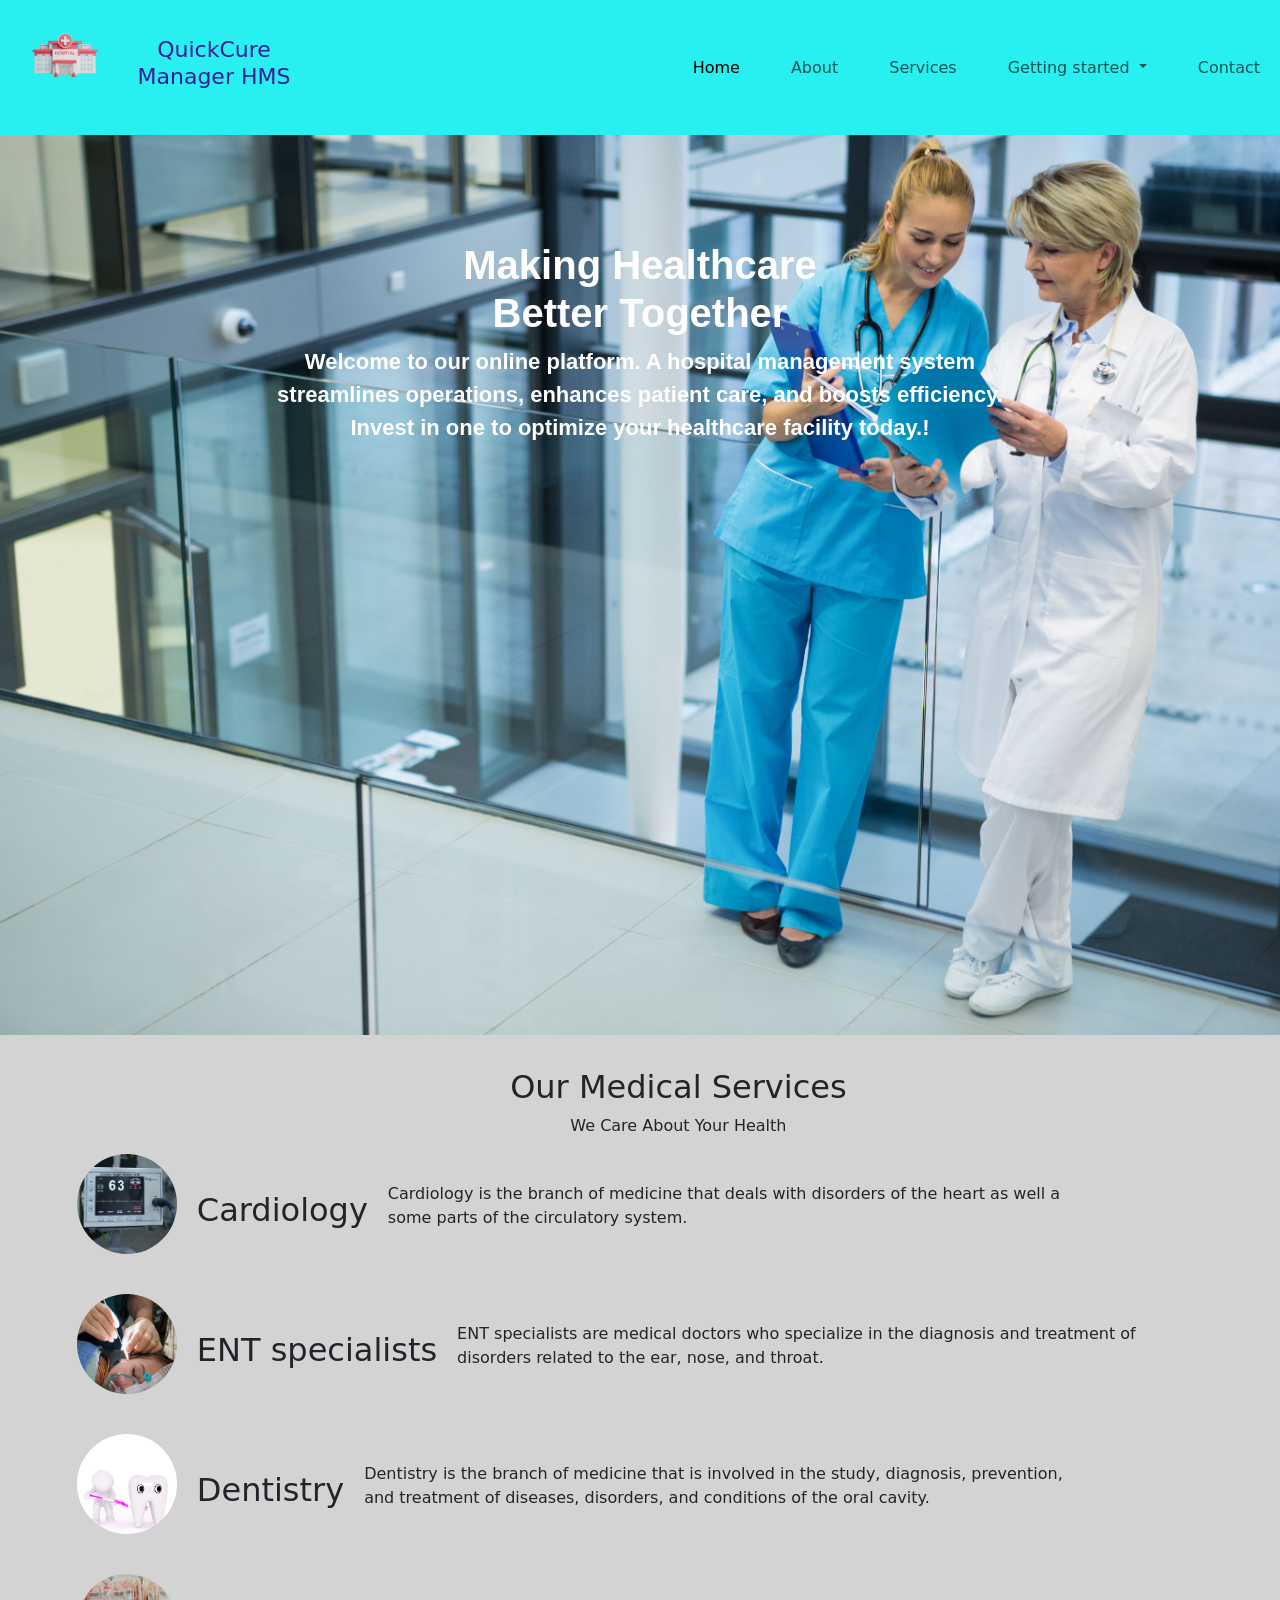
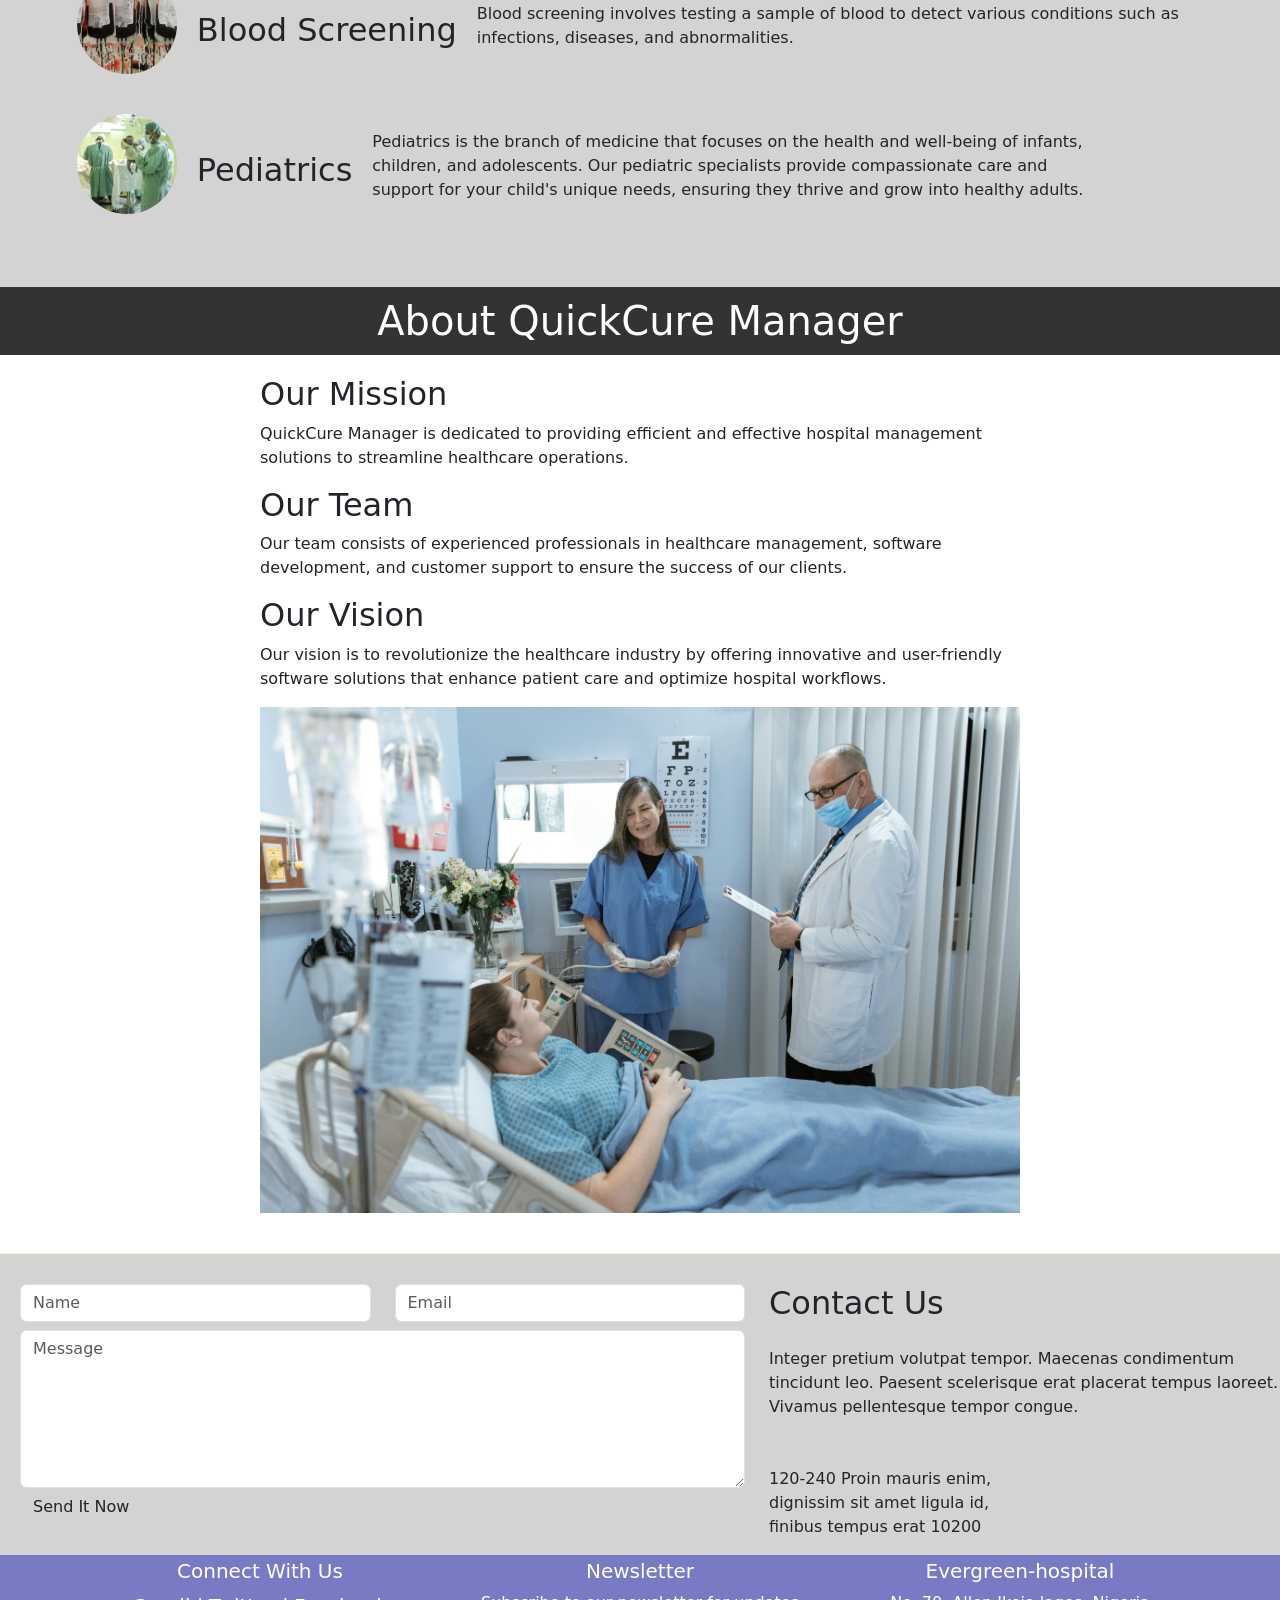
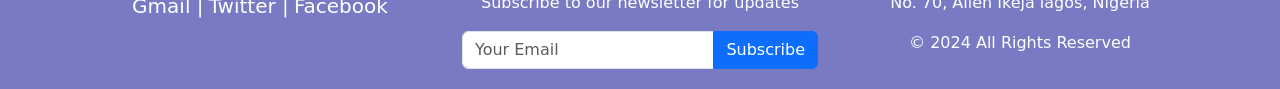
<file: manager/templates/service.html>
<!DOCTYPE html>
<html lang="en">
<head>
    <meta charset="UTF-8">
    <meta name="viewport" content="width=device-width, initial-scale=1.0">
    <meta http-equiv="X-UA-compatible" content="IE=edge">
    <link rel="stylesheet" href="/manager/static/css/style.css">
    <link rel="icon" href="images/building-place-hospital-png.webp" style="height: 70px; width: 70px;">
    <link rel="stylesheet" href="node_modules/bootstrap/dist/css/bootstrap.css">
    <title>QuickCure Manager HMS</title>
</head>
<body>
      <nav class="navbar navbar-expand-lg">
        <img src="images/building-place-hospital-png.webp" alt="logo" style="height: auto; width: 70px;">
      <div class="container-fluid">
      
      <h1>QuickCure Manager HMS</h1>
      <button class="navbar-toggler" type="button" data-bs-toggle="collapse" data-bs-target="#navbarSupportedContent" aria-controls="navbarSupportedContent" aria-expanded="false" aria-label="Toggle navigation">
      <span class="navbar-toggler-icon"></span>
      </button>
      <div class="collapse navbar-collapse" id="navbarSupportedContent">
        <ul class="navbar-nav me-auto mb-2 mb-lg-0">
          <li class="nav-item">
            <a class="nav-link active" aria-current="page" href="/manager/templates/index.html">Home</a>
          </li>
          <li class="nav-item">
            <a class="nav-link" href="#section-about">About</a>
          </li>
          <li class="nav-item">
            <a class="nav-link" href="#services">Services</a>
          </li>
          <li class="nav-item dropdown">
              <a class="nav-link dropdown-toggle" href="#" role="button" data-bs-toggle="dropdown" aria-expanded="false">
                  Getting started
                </a>
            <ul class="dropdown-menu">
              <li><a class="dropdown-item" href="/manager/templates/auth/login.html">Sign in</a></li>
              <li><a class="dropdown-item" href="/manager/templates/auth/signup.html">Sign up</a></li>
            </ul>
          </li>
          <li class="nav-item">
            <a href="#section-about" class="nav-link">Contact</a>
          </li>
        <!-- </ul>
        <form class="d-flex" role="search">
          <input class="form-control me-2" type="search" placeholder="Search" aria-label="Search">
          <button class="btn btn-outline-success" type="submit">Search</button>
        </form> -->
      </div>
    </div>
  </nav>
  <section id="showcase">
    <div class="container">
      <h1>Making Healthcare <br> Better Together</h1>
      <div class="box">
          <p>Welcome to our online platform. A hospital management system <br>streamlines operations, enhances patient care, and boosts efficiency. <br>Invest in one to optimize your healthcare facility today.!
          </p>
        </div>
    </div>
</section>

<section id="services" class="section">
  <div class="container">
    <header class="section-header">
      <h2 class="section-title" style="justify-content: center; text-align: center;">Our Medical Services</h2>
      <p class="section-tagline" style="justify-content: center; text-align: center;">We Care About Your Health</p>
    </header>
  </div>
  <div class="service">
      <img src="images/equipment-3089883_1280.jpg" alt="Cardiology">
      <h2>Cardiology</h2>
      <p style="margin-left: 20px;">Cardiology is the branch of medicine that deals with disorders of the heart as well a <br> some parts of the circulatory system.</p>
  </div>
  <div class="service">
      <img src="images/bethesda-naval-medical-center-80636_1280.jpg" alt="ENT specialists">
      <h2>ENT specialists</h2>
      <p style="margin-left: 20px;">ENT specialists are medical doctors who specialize in the diagnosis and treatment of <br>disorders related to the ear, nose, and throat.</p>
  </div>
  <div class="service">
      <img src="images/dentist-5120920_1280.jpg" alt="Dentistry">
      <h2>Dentistry</h2>
      <p style="margin-left: 20px;">Dentistry is the branch of medicine that is involved in the study, diagnosis, prevention,<br> and treatment of diseases, disorders, and conditions of the oral cavity.</p>
  </div>
  <div class="service">
      <img src="images/blood-bags-91170_1280.jpg" alt="Blood Screening">
      <h2>Blood Screening</h2>
      <p style="margin-left: 20px;">Blood screening involves testing a sample of blood to detect various conditions such as <br> infections, diseases, and abnormalities.</p>
  </div>
  <div class="service">
      <img src="images/baby-210194_1280.jpg" alt="Pediatrics">
      <h2>Pediatrics</h2>
      <p style="margin-left: 20px;">Pediatrics is the branch of medicine that focuses on the health and well-being of infants,<br> children, and adolescents. Our pediatric specialists provide compassionate care and <br>support for your child's unique needs, ensuring they thrive and grow into healthy adults.</p>
  </div>
</section>
<section class="section-about">
<div class="header-about">
  <h1>About QuickCure Manager</h1>
</div>
<div class="container-b">
  <h2>Our Mission</h2>
  <p>QuickCure Manager is dedicated to providing efficient and effective hospital management solutions to streamline healthcare operations.</p>
  
  <h2>Our Team</h2>
  <p>Our team consists of experienced professionals in healthcare management, software development, and customer support to ensure the success of our clients.</p>
  
  <h2>Our Vision</h2>
  <p>Our vision is to revolutionize the healthcare industry by offering innovative and user-friendly software solutions that enhance patient care and optimize hospital workflows.</p>
  
  <img src="images/about-image.jpg" alt="Hospital Image">
</div>
</section>

<section class="tm-section-6" id="tm-section-6" style="padding-top: 30px; background-color:lightgray; border-top: 1px solid lightgoldenrodyellow;">
  <div class="row">
      <div class="col-lg-7 col-md-7 col-xs-12">
          <div class="contact_message">
              <form action="" method="post" class="contact-form">
                  <div class="row mb-2">
                      <div class="form-group col-xl-6">
                          <input type="text" id="contact_name" name="contact_name" class="form-control" placeholder="Name" required/>
                      </div>
                      <div class="form-group col-xl-6 pl-xl-1">
                          <input type="email" id="contact_email" name="contact_email" class="form-control" placeholder="Email" required/>
                      </div>
                  </div>
                  <div class="form-group">
                      <textarea id="contact_message" name="contact_message" class="form-control" rows="6" placeholder="Message" required></textarea>
                  </div>
                  <button type="submit" class="btn  tm-btn-submit float-right btn-big">Send It Now</button>
              </form>
          </div>
      </div>

      <div class="col-lg-5 col-md-5 col-xs-12 tm-contact-right">
          <div class="tm-address-box">
              <h2 class="mb-4">Contact Us</h2>
              <p class="mb-5">Integer pretium volutpat tempor. Maecenas condimentum tincidunt leo. Paesent scelerisque erat placerat tempus laoreet. Vivamus pellentesque tempor congue.</p>
              <address>
                  120-240 Proin mauris enim,
                  <br> dignissim sit amet ligula id,
                  <br> finibus tempus erat 10200
              </address>
          </div>
      </div>
  </div>
</section>

<footer class="footer py-1">
  <div class="container text-center">
      <div class="row">
          <div class="col-md-4">
              <h5>Connect With Us</h5>
              <a href="mailto:your.email@gmail.com"><i class="fab fa-google"></i> Gmail |</a>
              <a href="https://twitter.com" target="_blank"><i class="fab fa-twitter"></i> Twitter |</a>
              <a href="https://www.facebook.com" target="_blank"><i class="bi bi-facebook"></i> Facebook</a>
          </div>
          <div class="col-md-4">
            <h5>Newsletter</h5>
            <p>Subscribe to our newsletter for updates</p>
            <form>
                <div class="input-group mb-3">
                    <input type="email" class="form-control" placeholder="Your Email" aria-label="Your Email" aria-describedby="button-addon2">
                    <button class="btn btn-primary" type="button" id="button-addon2">Subscribe</button>
                </div>
            </form>
        </div>
          <div class="col-md-4">
              <h5>Evergreen-hospital</h5>
              <p>No. 70, Allen Ikeja lagos, Nigeria</p>
              <p>&copy; 2024 All Rights Reserved</p>
          </div>
      </div>
  </div>
</footer>
    <script src="node_modules/bootstrap/dist/js/bootstrap.bundle.js"></script>
</body>
</html>
</file>
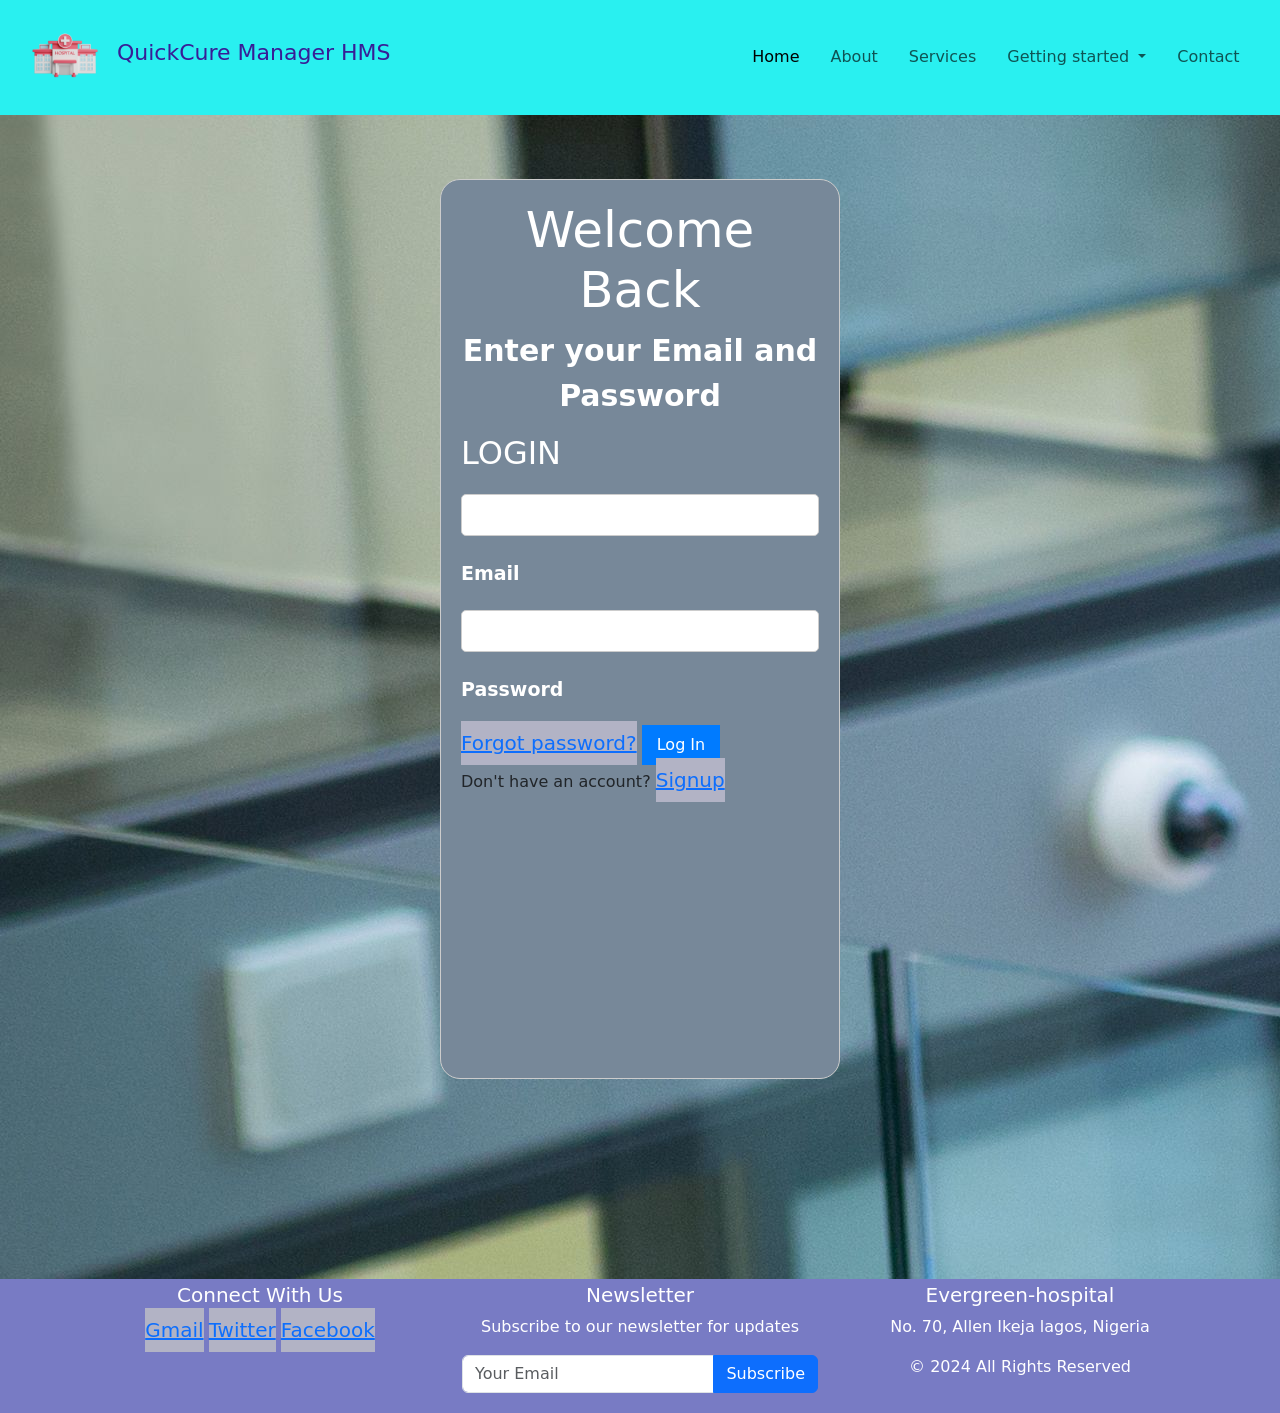
<file: manager/templates/auth/login.html>
<!DOCTYPE html>
<html lang="en">

<head>
  <meta charset="UTF-8">
  <meta name="viewport" content="width=device-width, initial-scale=1.0">
  <meta http-equiv="X-UA-compatible" content="IE=edge">
  <link rel="stylesheet" href="/manager/static/css/login.css">
  <link rel="stylesheet" href="/manager/templates/node_modules/bootstrap/dist/css/bootstrap.css">
  <title>QuickCure Manager HMS</title>
</head>

<body>
  <nav class="navbar navbar-expand-lg">
    <img src="/manager/templates/images/building-place-hospital-png.webp" alt="logo" style="height: auto; width: 70px;">
    <div class="container-fluid">

      <h1>QuickCure Manager HMS</h1>
      <button class="navbar-toggler" type="button" data-bs-toggle="collapse" data-bs-target="#navbarSupportedContent"
        aria-controls="navbarSupportedContent" aria-expanded="false" aria-label="Toggle navigation">
        <span class="navbar-toggler-icon"></span>
      </button>
      <div class="collapse navbar-collapse" id="navbarSupportedContent">
        <ul class="navbar-nav me-auto mb-2 mb-lg-0">
          <li class="nav-item">
            <a class="nav-link active" aria-current="page" href="index.html">Home</a>
          </li>
          <li class="nav-item">
            <a class="nav-link" href="about.html">About</a>
          </li>
          <li class="nav-item">
            <a class="nav-link" href="service.html">Services</a>
          </li>
          <li class="nav-item dropdown">
            <a class="nav-link dropdown-toggle" href="#" role="button" data-bs-toggle="dropdown" aria-expanded="false">
              Getting started
            </a>
            <ul class="dropdown-menu">
              <li><a class="dropdown-item" href="/manager/templates/logout.html">Sign in</a></li>
              <li><a class="dropdown-item" href="signup.html">Sign up</a></li>
              <li><a class="dropdown-item" href="staff_login.html">Staff</a></li>
            </ul>
          </li>
          <li class="nav-item">
            <a href="/manager/templates/contact.html" class="nav-link">Contact</a>
          </li>
          <!-- </ul>
        <form class="d-flex" role="search">
          <input class="form-control me-2" type="search" placeholder="Search" aria-label="Search">
          <button class="btn btn-outline-success" type="submit">Search</button>
        </form> -->
      </div>
    </div>
  </nav>
  <section id="login-fo">
    <div class="form-box login">
      <div class="form-details">
        <h2 style="text-align: center; font-size: 50px; color: #fff;">Welcome Back</h2>
        <p style="text-align: center; font-size: 30px; color:#fff; font-weight: bold;">Enter your Email and Password</p>
        <div class="form-content">
          <h2 style="color: #fff;">LOGIN</h2>
          <form action="#">
            <div class="input-field">
              <input type="text" required>
              <label>Email</label>
            </div>
            <div class="input-field">
              <input type="password" required>
              <label>Password</label>
            </div>
            <a href="#" class="forgot-pass-link">Forgot password?</a>
            <button type="submit" onclick="window.location.href='/manager/templates/logout.html';">Log In</button>
          </form>
          <div class="bottom-link">
            Don't have an account?
            <a href="/manager/templates/auth/signup.html" id="signup-link">Signup</a>
          </div>
        </div>
      </div>
  </section>
  <footer class="footer py-1">
    <div class="container text-center">
      <div class="row">
        <div class="col-md-4">
          <h5>Connect With Us</h5>
          <a href="mailto:your.email@gmail.com"><i class="fab fa-google"></i> Gmail</a>
          <a href="https://twitter.com" target="_blank"><i class="fab fa-twitter"></i> Twitter</a>
          <a href="https://www.facebook.com" target="_blank"><i class="bi bi-facebook"></i> Facebook</a>
        </div>
        <div class="col-md-4">
          <h5>Newsletter</h5>
          <p>Subscribe to our newsletter for updates</p>
          <form>
            <div class="input-group mb-3">
              <input type="email" class="form-control" placeholder="Your Email" aria-label="Your Email"
                aria-describedby="button-addon2">
              <button class="btn btn-primary" type="button" id="button-addon2">Subscribe</button>
            </div>
          </form>
        </div>
        <div class="col-md-4">
          <h5>Evergreen-hospital</h5>
          <p>No. 70, Allen Ikeja lagos, Nigeria</p>
          <p>&copy; 2024 All Rights Reserved</p>
        </div>
      </div>
    </div>
  </footer>
  <script src="/manager/templates/node_modules/bootstrap/dist/js/bootstrap.bundle.js"></script>
</body>

</html>
</file>
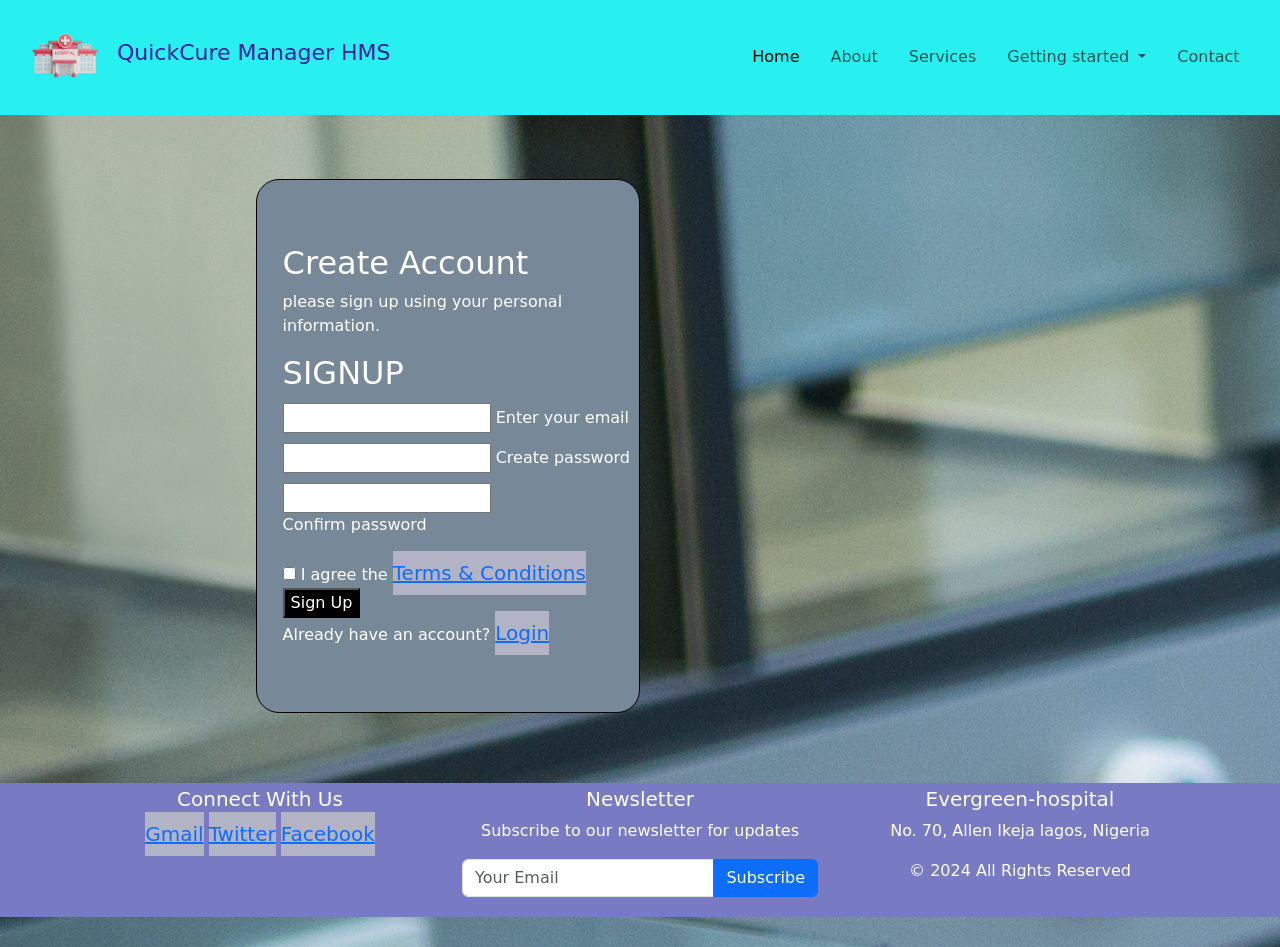
<file: manager/templates/auth/signup.html>
<!DOCTYPE html>
<html lang="en">
<head>
    <meta charset="UTF-8">
    <meta name="viewport" content="width=device-width, initial-scale=1.0">
    <meta http-equiv="X-UA-compatible" content="IE=edge">
    <link rel="stylesheet" href="/manager/static/css/signup.css">
    <link rel="stylesheet" href="/manager/templates/node_modules/bootstrap/dist/css/bootstrap.css">
    <title>QuickCure Manager HMS</title>
</head>
<body>
      <nav class="navbar navbar-expand-lg">
        <img src="/manager/templates/images/building-place-hospital-png.webp" alt="logo" style="height: auto; width: 70px;">
      <div class="container-fluid">
      
      <h1>QuickCure Manager HMS</h1>
      <button class="navbar-toggler" type="button" data-bs-toggle="collapse" data-bs-target="#navbarSupportedContent" aria-controls="navbarSupportedContent" aria-expanded="false" aria-label="Toggle navigation">
      <span class="navbar-toggler-icon"></span>
      </button>
      <div class="collapse navbar-collapse" id="navbarSupportedContent">
        <ul class="navbar-nav me-auto mb-2 mb-lg-0">
          <li class="nav-item">
            <a class="nav-link active" aria-current="page" href="/manager/templates/index.html">Home</a>
          </li>
          <li class="nav-item">
            <a class="nav-link" href="about.html">About</a>
          </li>
          <li class="nav-item">
            <a class="nav-link" href="service.html">Services</a>
          </li>
          <li class="nav-item dropdown">
              <a class="nav-link dropdown-toggle" href="#" role="button" data-bs-toggle="dropdown" aria-expanded="false">
                  Getting started
                </a>
            <ul class="dropdown-menu">
              <li><a class="dropdown-item" href="login.html">Sign in</a></li>
              <li><a class="dropdown-item" href="signup.html">Sign up</a></li>
            </ul>
          </li>
          <li class="nav-item">
            <a href="contact.html" class="nav-link">Contact</a>
          </li>
        <!-- </ul>
        <form class="d-flex" role="search">
          <input class="form-control me-2" type="search" placeholder="Search" aria-label="Search">
          <button class="btn btn-outline-success" type="submit">Search</button>
        </form> -->
      </div>
    </div>
  </nav>

  <div class="form-box">
    <div class="form-details">
        <h2>Create Account</h2>
        <p>please sign up using your personal information.</p>
    </div>
    <div class="form-content">
        <h2>SIGNUP</h2>
        <form action="#">
            <div class="input-field">
                <input type="text" required>
                <label>Enter your email</label>
            </div>
            <div class="input-field">
                <input type="password" required>
                <label>Create password</label>
            </div>
            <div class="input-field">
                <input type="password" required>
                <label>Confirm password</label>
            </div>
            <div class="policy-text">
                <input type="checkbox" id="policy">
                <label for="policy">
                    I agree the
                    <a href="#" class="option">Terms & Conditions</a>
                </label>
            </div>
            <button type="submit">Sign Up</button>
        </form>
        <div class="bottom-link">
            Already have an account? 
            <a href="login.html" id="login-link">Login</a>
        </div>
    </div>
</div>

<footer class="footer py-1">
  <div class="container text-center">
      <div class="row">
          <div class="col-md-4">
              <h5>Connect With Us</h5>
              <a href="mailto:your.email@gmail.com"><i class="fab fa-google"></i> Gmail</a>
              <a href="https://twitter.com" target="_blank"><i class="fab fa-twitter"></i> Twitter</a>
              <a href="https://www.facebook.com" target="_blank"><i class="bi bi-facebook"></i> Facebook</a>
          </div>
          <div class="col-md-4">
            <h5>Newsletter</h5>
            <p>Subscribe to our newsletter for updates</p>
            <form>
                <div class="input-group mb-3">
                    <input type="email" class="form-control" placeholder="Your Email" aria-label="Your Email" aria-describedby="button-addon2">
                    <button class="btn btn-primary" type="button" id="button-addon2">Subscribe</button>
                </div>
            </form>
        </div>
          <div class="col-md-4">
              <h5>Evergreen-hospital</h5>
              <p>No. 70, Allen Ikeja lagos, Nigeria</p>
              <p>&copy; 2024 All Rights Reserved</p>
          </div>
      </div>
  </div>
</footer>
    <script src="/manager/templates/node_modules/bootstrap/dist/js/bootstrap.bundle.js"></script>
</body>
</html>
</file>
<file: manager/static/css/style.css>
/* Define root variables of element */
:root {
    --container-fluid-bg:rgb(41, 240, 240);
    --container-fluid-h1-txt-color: 23px
}
/* image logo */
.navbar img {
    padding-bottom: 29px;
    margin-left: 30px;
}
.container-fluid {
    padding-top: 0;
 
}

.container-fluid h1{
    font-size: var(--container-fluid-h1-txt-color);
    padding-top: 5px;
    padding-bottom: 5px;
    padding-left: 5px;
    margin-right: 12%;
    font-size: 22px;
    color: rgb(56, 29, 150);    /* Changing the text color of my header*/
}
/* Making the background color of the header section to fit without margin */
.navbar,.container-fluid{
    background-color: var(--container-fluid-bg);
    font-size: 20px;
}
/* changing the background color and border-radius of the unordered list item */
 .navbar-nav a:hover{
    color: #fff !important;
    background: linear-gradient(0, #2e3192, #1bffff);
    border-radius: 11px;
    padding-left: 15px;
    padding-right: 15px;
    
}
 .dropdown-item, a {
    background-color: #b2b3c5; /* Change background color on hover */
    padding: 10px 0;
    font-size: 20px;
}  

.collapse .nav-item {
    margin-left: 20px;

}
.navbar-nav .nav-link {
    font-size: 16px;
    margin-left: 15px;
    /* font-weight: 25px; */
}
.dropdown-menu .dropdown-item {
    background-color: #fff;
    font-size: 15px;
}
.navbar-nav {
    margin-left: 10em;
}
#showcase {
    position: relative;
    background-image: url('/manager/templates/images/realdoctor.jpg');
    background-size: cover;
    overflow: hidden;
    z-index: 1;
    background-position: center;
    background-repeat: no-repeat;
    height: 100vh; /* This sets the height of the section to be the full height of the viewport */
    color: white; /* Set text color to white for better visibility */
    text-align: center; /* Center align text */
    padding: 50px; /* Add some padding for better readability */
}
#showcase h1 {
    position: relative;
    padding-top: 5%;
    font-family: Arial, Helvetica, sans-serif;
    font-size: 40px;
    color: white;
    font-weight: bolder;
}
#showcase p {
    position:relative;
    color:#fff;
    font-weight: bolder;
    font-size: 22px;
    font-family: sans-serif;
}


.footer {
    background-color: #787bc4;
    color: white;
}
.footer a {
    text-decoration: none;
    background-color: #787bc4;
    color: white;
}

.box p {
    font-size: 16px;
    opacity: 1;
    font-size: 16px;

}
/* login form */

.section-body .col- {
    background-color: greenyellow;
}
.service {
    display: flex;
    align-items: center;
    margin-bottom: 20px;
}
.service img {
    width: 100px;
    height: 100px;
    object-fit: cover;
    border-radius: 80%;
    margin-right: 20px;
}
#services {
    padding-top: 33px;
    padding-bottom: 33px;
    background-color:lightgray;
    padding-left: 6%;

}
.header-about h1{
    background-color: #333;
    color: white;
    text-align: center;
    padding: 10px 0;
}
.container-b {
    max-width: 800px;
    margin: 20px auto;
    padding: 0 20px;
}
img {
    max-width: 100%;
    height: auto;
    margin-bottom: 20px;
}
#section-about {
    background-color: lightgrey;
    padding-bottom: 20px;
}
.container ,h1 {
    text-align: center;
}
.tm-section-6 {
    padding-left: 20px ;
}
.book-appointment-btn {
    background-color: #4CAF50; /* Green */
    border: none;
    color: white;
    padding: 15px 32px;
    text-align: center;
    text-decoration: none;
    display: inline-block;
    font-size: 16px;
    margin: 4px 2px;
    cursor: pointer;
    border-radius: 10px;
  }
</file>
<file: manager/static/css/about.css>
/* Define root variables of element */
:root {
    --container-fluid-bg:rgb(41, 240, 240);
    --container-fluid-h1-txt-color: 23px
}
/* image logo */
.navbar img {
    padding-bottom: 29px;
    margin-left: 30px;
}
.container-fluid {
    padding-top: 0;
 
}


.container-fluid h1{
    font-size: var(--container-fluid-h1-txt-color);
    padding-top: 5px;
    padding-bottom: 5px;
    padding-left: 5px;
    margin-right: 12%;
    font-size: 22px;
    color: rgb(56, 29, 150);    /* Changing the text color of my header*/
}
/* Making the background color of the header section to fit without margin */
.navbar,.container-fluid{
    background-color: var(--container-fluid-bg);
    font-size: 20px;
}
/* changing the background color and border-radius of the unordered list item */
 .navbar-nav a:hover{
    color: #fff !important;
    background: linear-gradient(0, #2e3192, #1bffff);
    border-radius: 11px;
    padding-left: 15px;
    padding-right: 15px;
    
}
 .dropdown-item, a {
    background-color: #b2b3c5; /* Change background color on hover */
    padding: 10px 0;
    font-size: 20px;
}  

.collapse .nav-item {
    margin-left: 20px;

}
.navbar-nav .nav-link {
    font-size: 16px;
    margin-left: 15px;
    /* font-weight: 25px; */
}
.dropdown-menu .dropdown-item {
    background-color: #fff;
    font-size: 15px;
}
.navbar-nav {
    margin-left: 10em;
}
#showcase {
    position: relative;
    background-image: url('/manager/templates/images/realdoctor.jpg');
    background-size: cover;
    overflow: hidden;
    z-index: 1;
    background-position: center;
    background-repeat: no-repeat;
    height: 100vh; /* This sets the height of the section to be the full height of the viewport */
    color: white; /* Set text color to white for better visibility */
    text-align: center; /* Center align text */
    padding: 50px; /* Add some padding for better readability */
}
#showcase h1 {
    position: relative;
    padding-top: 5%;
    font-family: Arial, Helvetica, sans-serif;
    font-size: 40px;
    color: white;
    font-weight: bolder;
}
#showcase p {
    position:relative;
    color:#fff;
    font-weight: bolder;
    font-size: 22px;
    font-family: sans-serif;
}


.footer {
    background-color: #787bc4;
    color: white;
}
.footer a {
    text-decoration: none;
    background-color: #787bc4;
    color: white;
}

.box p {
    font-size: 16px;
    opacity: 1;
    font-size: 16px;

}
/* login form */

.section-body .col- {
    background-color: greenyellow;
}
.service {
    display: flex;
    align-items: center;
    margin-bottom: 20px;
    padding-left: 17%;
}
.service img {
    width: 100px;
    height: 100px;
    object-fit: cover;
    border-radius: 80%;
    margin-right: 20px;

}
#services {
    padding-top: 37px;
    padding-bottom: 37px;
    background-color:lightgray;
}

.header-about h1{
    background-color: #333;
    color: white;
    text-align: center;
    padding: 10px 0;
}
.container-b {
    max-width: 800px;
    margin: 20px auto;
    padding: 0 20px;
}
img {
    max-width: 100%;
    height: auto;
    margin-bottom: 20px;
}
.container h1{
    background-color: none;
}
#section-about {
    background-color: lightgrey;
    padding-bottom: 20px;
}
.container ,h1 {
    text-align: center;
}
.tm-section-6 {
    padding-left: 20px ;
}
</file>
<file: manager/static/css/doctor.css>
/* Define root variables of element */
:root {
    --container-fluid-bg:rgb(41, 240, 240);
    --container-fluid-h1-txt-color: 23px
}
/* image logo */
.navbar img {
    padding-bottom: 29px;
    margin-left: 30px;
}
.container-fluid {
    padding-top: 0;
 
}

.container-fluid h1{
    font-size: var(--container-fluid-h1-txt-color);
    padding-top: 5px;
    padding-bottom: 5px;
    padding-left: 5px;
    margin-right: 12%;
    font-size: 22px;
    color: rgb(56, 29, 150);    /* Changing the text color of my header*/
}
/* Making the background color of the header section to fit without margin */
.navbar,.container-fluid{
    background-color: var(--container-fluid-bg);
    font-size: 20px;
}
/* changing the background color and border-radius of the unordered list item */
 .navbar-nav a:hover{
    color: #fff !important;
    background: linear-gradient(0, #2e3192, #1bffff);
    border-radius: 11px;
    padding-left: 15px;
    padding-right: 15px;
    
}
 .dropdown-item, a {
    background-color: #b2b3c5; /* Change background color on hover */
    padding: 10px 0;
    font-size: 20px;
}  

.collapse .nav-item {
    margin-left: 20px;

}
.navbar-nav .nav-link {
    font-size: 16px;
    margin-left: 15px;
    /* font-weight: 25px; */
}
.dropdown-menu .dropdown-item {
    background-color: #fff;
    font-size: 15px;
}
.navbar-nav {
    margin-left: 10em;
}
#showcase {
    position: relative;
    background-image: url('images/realdoctor.jpg');
    background-size: cover;
    overflow: hidden;
    z-index: 1;
    background-position: center;
    background-repeat: no-repeat;
    height: 100vh; /* This sets the height of the section to be the full height of the viewport */
    color: white; /* Set text color to white for better visibility */
    text-align: center; /* Center align text */
    padding: 50px; /* Add some padding for better readability */
}
#showcase h1 {
    position: relative;
    padding-top: 5%;
    font-family: Arial, Helvetica, sans-serif;
    font-size: 40px;
    color: white;
    font-weight: bolder;
}
#showcase p {
    position:relative;
    color:#fff;
    font-weight: bolder;
    font-size: 22px;
    font-family: sans-serif;
}


.footer {
    background-color: #787bc4;
    color: white;
}
.footer a {
    text-decoration: none;
    background-color: #787bc4;
    color: white;
}

.box p {
    font-size: 16px;
    opacity: 1;
    font-size: 16px;

}
/* login form */
.container-doc .appointment {
    border: 1px solid black;
    border-radius: 20px;
    width: 40%;
    padding: 10px;
    text-align: center;
    margin-left: 3%;

}
/* doctor appointment feedback */
.container-doc {
    background-color: rgb(50, 205, 159);
    padding-left: 3%;
}
</file>
<file: manager/static/css/login.css>
/* Define root variables of element */
:root {
    --container-fluid-bg:rgb(41, 240, 240);
    --container-fluid-h1-txt-color: 23px
}
/* image logo */
.navbar img {
    padding-bottom: 29px;
    margin-left: 30px;
}
.container-fluid {
    padding-top: 0;
  
}

.container-fluid h1{
    font-size: var(--container-fluid-h1-txt-color);
    padding-top: 5px;
    padding-bottom: 5px;
    padding-left: 5px;
    margin-right: 12%;
    font-size: 22px;
    color: rgb(56, 29, 150);    /* Changing the text color of my header*/
}
/* Making the background color of the header section to fit without margin */
.navbar,.container-fluid{
    background-color: var(--container-fluid-bg);
    font-size: 20px;
}
/* changing the background color and border-radius of the unordered list item */
 .navbar-nav a:hover{
    color: #fff !important;
    background: linear-gradient(0, #2e3192, #1bffff);
    border-radius: 11px;
    padding-left: 15px;
    padding-right: 15px;
    
}
 .dropdown-item, a {
    background-color: #b2b3c5; /* Change background color on hover */
    padding: 10px 0;
    font-size: 20px;
}  
.navbar-nav .nav-link {
    font-size: 16px;
    margin-left: 15px;
    /* font-weight: 25px; */
}
.dropdown-menu .dropdown-item {
    background-color: #fff;
    font-size: 15px;
}
.navbar-nav {
    margin-left: 10em;
}

/* Style for login form */

#login-fo{
    padding-top: 5%; 
}

.form-box {
    max-width: 400px;
    margin: 0 auto;
    padding: 20px;
    border: 1px solid #ccc;
    height: 100vh;
    border-radius: 20px;
    background-color: lightslategray;
}
body {
    background-image: url('/manager/templates/images/realdoctor.jpg');
}
.input-field {
    margin-bottom: 22px;
    margin-top: 22px;
}
#login-fo  label{
    margin-top: 23px;
    text-align: center;
    justify-content: center;
    font-size: 18px;
    font-weight: bold;
    font-size: 19px;
    color: #fff;
}
.bottom-link #signup-link {
    margin-top: 132px;
}
#login-fo .bottom-link {
    text-decoration: none;
}

input {
    width: 100%;
    padding: 8px;
    border: 1px solid #ccc;
    border-radius: 5px;

}

button {
    background-color: #007bff;
    color: white;
    padding: 8px 15px;
    border: none;
    border-radius: 5px;
    cursor: pointer;
;
}

/* This is the footer */
.footer {
    margin-top: 200px;
    background-color: #787bc4;
    color: white;
    text-decoration: none;
}
#login-fo .forgot-pass-link {
    margin-top: 20px; /* Adjust the value as needed */
}
</file>
<file: manager/static/css/signup.css>
/* Define root variables of element */
:root {
    --container-fluid-bg:rgb(41, 240, 240);
    --container-fluid-h1-txt-color: 23px
}
/* image logo */
.navbar img {
    padding-bottom: 29px;
    margin-left: 30px;
}
.container-fluid {
    padding-top: 0;
  
}

.container-fluid h1{
    font-size: var(--container-fluid-h1-txt-color);
    padding-top: 5px;
    padding-bottom: 5px;
    padding-left: 5px;
    margin-right: 12%;
    font-size: 22px;
    color: rgb(56, 29, 150);    /* Changing the text color of my header*/
}
/* Making the background color of the header section to fit without margin */
.navbar,.container-fluid{
    background-color: var(--container-fluid-bg);
    font-size: 20px;
}
/* changing the background color and border-radius of the unordered list item */
 .navbar-nav a:hover{
    color: #fff !important;
    background: linear-gradient(0, #2e3192, #1bffff);
    border-radius: 11px;
    padding-left: 15px;
    padding-right: 15px;
    
}
 .dropdown-item, a {
    background-color: #b2b3c5; /* Change background color on hover */
    padding: 10px 0;
    font-size: 20px;
}  
.navbar-nav .nav-link {
    font-size: 16px;
    margin-left: 15px;
    /* font-weight: 25px; */
}
.dropdown-menu .dropdown-item {
    background-color: #fff;
    font-size: 15px;
}
.navbar-nav {
    margin-left: 10em;
}
.form-box {
    border: 1px solid black;
    margin-left: 20%;
    margin-top: 3%;
    width: 30%;
    padding-left: 2%;
    padding-top: 3%;
    padding-bottom: 5%;
}
input {
    /* padding-left: 12%; */
    margin-top: 2px;
}
.form-box {
    border: 1px solid black;
    margin-left: 20%;
    margin-top: 5%;
    width: 30%;
    padding-left: 2%;
    padding-top: 5%;
    border-radius: 23px;
    background-color: lightslategray;
    color: white;

}
body {
    background-image: url('/manager/templates/images/realdoctor.jpg');
}

.input-field {
    margin-top: 10px;
}
#policy {
    margin-top: 30px;
}

.footer{
    margin-top: 70px;
    margin-bottom: 30px;
    background-color: #787bc4;
    color: white;
 
}
 .container {
  text-decoration: none;
}
button {
    background-color: black;
    color: #fff;
    font-family: Arial, Helvetica, sans-serif;
}
button  {
    border-radius: 10px;
}
</file>
